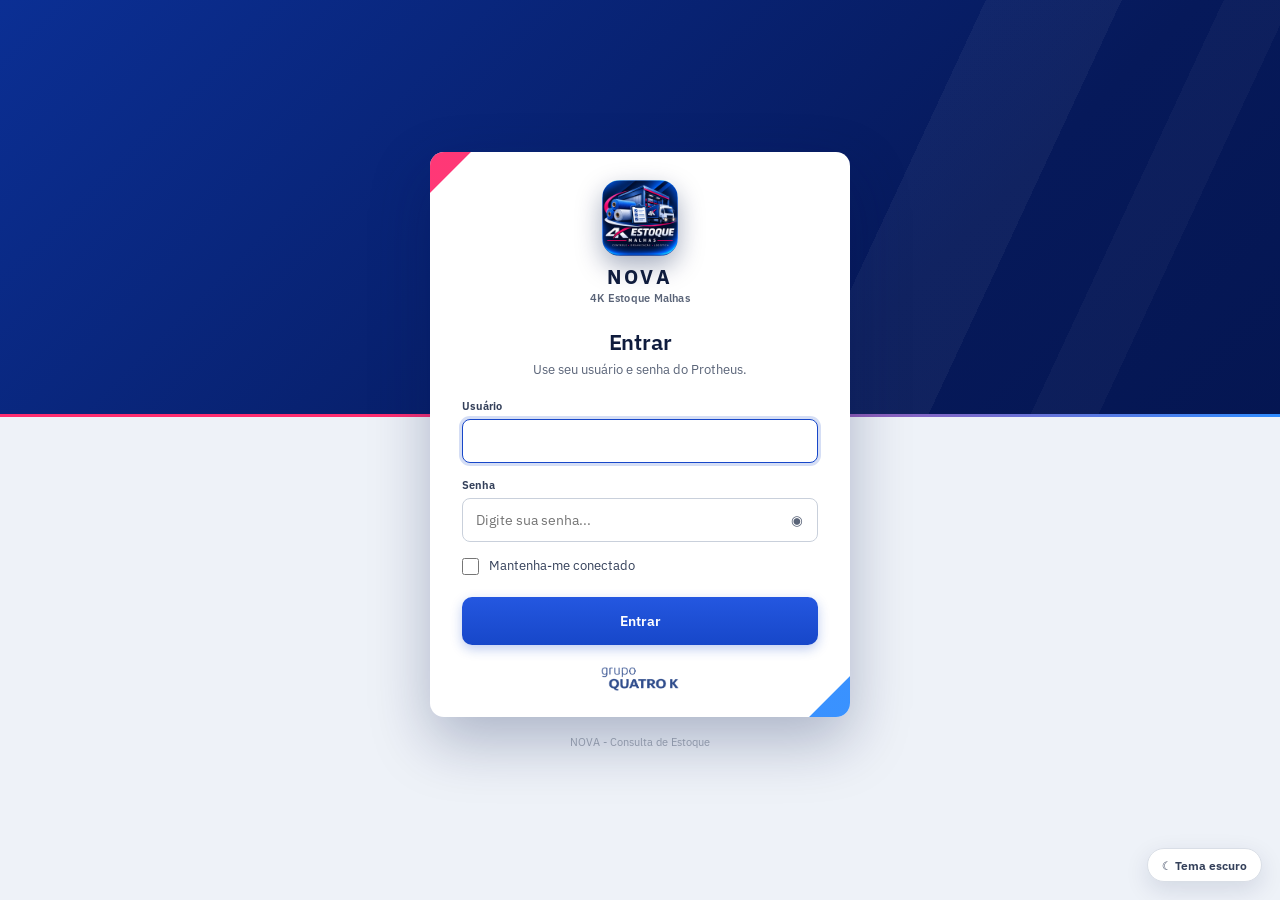
<file: index.html>
<!doctype html>
<html lang="pt-BR">
<head>
<meta charset="UTF-8"><meta name="viewport" content="width=device-width, initial-scale=1, viewport-fit=cover">
<link rel="manifest" href="manifest.webmanifest?v=4k2">
<link rel="icon" type="image/png" sizes="512x512" href="icon-4k-512.png">
<link rel="icon" type="image/png" sizes="192x192" href="icon-4k-192.png">
<link rel="apple-touch-icon" href="icon-4k-apple-180.png">
<meta name="apple-mobile-web-app-capable" content="yes"><meta name="mobile-web-app-capable" content="yes">
<meta name="apple-mobile-web-app-title" content="NOVA"><meta name="apple-mobile-web-app-status-bar-style" content="black-translucent">
<meta name="theme-color" content="#06195a"><title>NOVA | Consulta de Estoque</title>
<script>try{if(localStorage.getItem('nova_theme')==='dark')document.documentElement.dataset.theme='dark'}catch(e){}</script>
<!-- ?v=: mude o número junto com o CACHE do sw.js a cada atualização, para o celular nunca misturar arquivo novo com antigo -->
<link rel="preconnect" href="https://fonts.googleapis.com"><link rel="preconnect" href="https://fonts.gstatic.com" crossorigin>
<link rel="stylesheet" href="https://fonts.googleapis.com/css2?family=IBM+Plex+Mono:wght@500;600&family=IBM+Plex+Sans:wght@400;500;600;700&display=swap">
<link rel="stylesheet" href="styles.css?v=202611271900">
</head>
<body>
<button id="themeToggle" class="theme-toggle" type="button">☾ Tema escuro</button>
<section id="message" class="message hidden" role="status" aria-live="polite"><span class="message-icon">i</span><span id="messageText"></span><button id="dismissMessage" type="button" aria-label="Fechar mensagem">×</button></section>

<!-- barra de navegação do celular (só aparece em telas pequenas, depois do login) -->
<nav id="mobileNav" class="mobile-nav" aria-label="Navegação">
  <div class="nav-brand"><img class="nav-mark" src="icon-4k-192.png" alt="" aria-hidden="true"><span><strong>NOVA</strong><small>4K Estoque Malhas</small></span></div>
  <button type="button" id="navSearch" title="Pesquisar" class="on"><span class="ni"><svg viewBox="0 0 24 24" aria-hidden="true"><circle cx="11" cy="11" r="6.5"/><path d="m20 20-4.2-4.2"/></svg></span><span>Pesquisar</span></button>
  <button type="button" id="navOp" title="Buscar por OP / partida" class="nav-desk"><span class="ni"><svg viewBox="0 0 24 24" aria-hidden="true"><path d="M4 6h16M4 12h10M4 18h6"/><circle cx="17.5" cy="16.5" r="3"/><path d="m21.5 20.5-1.8-1.8"/></svg></span><span>OP / partida</span></button>
  <button type="button" id="navScan" title="Ler QR da etiqueta"><span class="ni"><svg viewBox="0 0 24 24" aria-hidden="true"><path d="M4 9V5a1 1 0 0 1 1-1h4M15 4h4a1 1 0 0 1 1 1v4M20 15v4a1 1 0 0 1-1 1h-4M9 20H5a1 1 0 0 1-1-1v-4M7 12h10"/></svg></span><span>Ler QR</span></button>
  <button type="button" id="navFolders" title="Pastas"><span class="ni"><svg viewBox="0 0 24 24" aria-hidden="true"><path d="M3.5 7.5a2 2 0 0 1 2-2h4l2 2.2h7a2 2 0 0 1 2 2v7.8a2 2 0 0 1-2 2h-13a2 2 0 0 1-2-2z"/></svg><i id="navFolderDot" class="hidden"></i></span><span id="navFoldersLabel">Pastas</span></button>
  <button type="button" id="navHistory" title="Histórico"><span class="ni"><svg viewBox="0 0 24 24" aria-hidden="true"><path d="M4 12a8 8 0 1 0 2.4-5.7L4 8.6"/><path d="M4 4v4.6h4.6M12 8v4.5l3 1.8"/></svg></span><span>Histórico</span></button>
  <span class="nav-spacer" aria-hidden="true"></span>
  <button type="button" id="navTheme" title="Alternar tema"><span class="ni" id="navThemeIcon"><svg viewBox="0 0 24 24" aria-hidden="true"><path d="M20 14.5A8 8 0 0 1 9.5 4a8 8 0 1 0 10.5 10.5z"/></svg></span><span id="navThemeLabel">Tema escuro</span></button>
  <div class="nav-user"><span class="user-dot" data-avatar>?</span><span class="nav-user-name" data-user></span><button type="button" class="text-button logout-btn">Sair</button></div>
</nav>

<!-- 1) LOGIN -->
<div id="loginView" class="screen center-screen hidden">
  <form id="loginForm" class="center-card login-card" autocomplete="on" novalidate>
    <span class="nova-fx nova-corner tl" aria-hidden="true"></span><span class="nova-fx nova-corner br" aria-hidden="true"></span><span class="nova-fx nova-ring" aria-hidden="true"></span><span class="nova-fx nova-core" aria-hidden="true"><svg viewBox="0 0 24 24"><path d="M12 1.5l2.2 7.2 7.3 2.3-7.3 2.3L12 22.5l-2.2-9.2L2.5 11l7.3-2.3z"/></svg></span>
    <div class="card-brand"><img class="brand-mark" src="icon-4k-192.png" alt="" aria-hidden="true"><div><strong>NOVA</strong><small>4K Estoque Malhas</small></div></div>
    <h1>Entrar</h1>
    <p class="card-sub">Use seu usuário e senha do Protheus.</p>
    <div id="faceLogin" class="face-login hidden">
      <button id="faceBtn" class="primary big-btn face-btn" type="button"><svg viewBox="0 0 24 24" aria-hidden="true"><path d="M4 8V6a2 2 0 0 1 2-2h2M16 4h2a2 2 0 0 1 2 2v2M20 16v2a2 2 0 0 1-2 2h-2M8 20H6a2 2 0 0 1-2-2v-2M9 9.5v1M15 9.5v1M12 9.5v3.5h-1M9.5 16c1.5 1 3.5 1 5 0"/></svg><span id="faceBtnLabel">Entrar com Face ID</span></button>
      <div class="face-or"><span>ou entre com usuário e senha</span></div>
    </div>
    <div id="apiUrlWrap" class="field hidden"><label for="apiUrl">Endereço da API do Protheus</label><input id="apiUrl" type="url" inputmode="url" autocapitalize="off" spellcheck="false" placeholder="https://servidor:porta/rest"></div>
    <div class="field"><label for="username">Usuário</label><input id="username" name="username" autocomplete="username" spellcheck="false" autocapitalize="off" required></div>
    <div class="field"><label for="password">Senha</label><div class="password-wrap"><input id="password" name="password" type="password" autocomplete="current-password" placeholder="Digite sua senha..." required><button type="button" id="togglePassword" class="eye-btn" aria-label="Mostrar senha" title="Mostrar senha">◉</button></div></div>
    <label class="remember"><input type="checkbox" id="remember"> <span>Mantenha-me conectado</span></label>
    <button id="connectBtn" class="primary big-btn" type="submit">Entrar</button>
    <img class="login-logo" src="logo-grupo4k.png" alt="Grupo Quatro K">
    <div id="loginError" class="form-error hidden" role="alert"></div>
    <button id="faceRemove" class="link-btn face-remove hidden" type="button">Remover Face ID deste aparelho</button>
  </form>
  <p class="screen-foot" id="apiHost">NOVA - Consulta de Estoque</p>
</div>

<!-- 2) PESQUISA -->
<div id="searchView" class="screen center-screen hidden">
  <div class="screen-top">
    <div class="card-brand light"><img class="brand-mark" src="icon-4k-192.png" alt="" aria-hidden="true"><div><strong>NOVA</strong><small>4K Estoque Malhas</small></div></div>
    <div class="top-actions"><button type="button" id="phoneBtn" class="secondary phone-btn hidden">📱 Usar no celular</button><div class="user-chip"><span class="user-dot" data-avatar>?</span><span data-user></span><button type="button" class="text-button logout-btn">Sair</button></div></div>
  </div>
  <form id="codeForm" class="center-card search-card" novalidate>
    <span class="nova-fx nova-corner tl" aria-hidden="true"></span><span class="nova-fx nova-corner br" aria-hidden="true"></span><span class="nova-fx nova-ring" aria-hidden="true"></span><span class="nova-fx nova-core" aria-hidden="true"><svg viewBox="0 0 24 24"><path d="M12 1.5l2.2 7.2 7.3 2.3-7.3 2.3L12 22.5l-2.2-9.2L2.5 11l7.3-2.3z"/></svg></span>
    <div id="activeFolderBar" class="active-folder hidden"><span><svg class="ic" viewBox="0 0 24 24" aria-hidden="true"><path d="M3.5 7.5a2 2 0 0 1 2-2h4l2 2.2h7a2 2 0 0 1 2 2v7.8a2 2 0 0 1-2 2h-13a2 2 0 0 1-2-2z"/></svg>Pasta <b id="activeFolderName"></b></span><button type="button" id="activeFolderOpen" class="btn-soft tone-ok">Ver pasta</button><button type="button" id="activeFolderEnd" class="btn-soft">Encerrar</button></div>
    <div id="faceOffer" class="face-offer hidden"><svg viewBox="0 0 24 24" aria-hidden="true"><path d="M4 8V6a2 2 0 0 1 2-2h2M16 4h2a2 2 0 0 1 2 2v2M20 16v2a2 2 0 0 1-2 2h-2M8 20H6a2 2 0 0 1-2-2v-2M9 9.5v1M15 9.5v1M12 9.5v3.5h-1M9.5 16c1.5 1 3.5 1 5 0"/></svg><span id="faceOfferText">Entrar com Face ID nas próximas vezes?</span><button id="faceEnable" class="primary" type="button">Ativar</button><button id="faceLater" class="link-btn" type="button">Agora não</button></div>
    <h1>Consultar Material</h1>
    <p class="card-sub">Digite o código do produto (12 caracteres) ou o nome do artigo e escolha na lista.</p>
    <div class="code-wrap">
      <input id="codeInput" class="code-input" maxlength="60" autocomplete="off" autocorrect="off" spellcheck="false" autocapitalize="characters" enterkeyhint="search" placeholder="Código ou nome..." aria-label="Código do produto (12 caracteres) ou nome do artigo" role="combobox" aria-autocomplete="list" aria-expanded="false" aria-controls="codeSuggest">
      <span id="codeCount" class="code-count">0/12</span>
    </div>
    <div id="codeSuggest" class="suggest hidden" role="listbox" aria-label="Sugestões de produto"></div>
    <div class="wh-row"><span class="wh-label">Armazéns</span><div id="whBox" class="wh-chips" role="group" aria-label="Armazéns da consulta"></div></div>
    <button id="codeBtn" class="primary big-btn" type="submit" disabled>Pesquisar</button>
    <div class="search-shortcuts">
    <button type="button" id="opBtn" class="secondary big-btn folders-btn"><svg class="ic" viewBox="0 0 24 24" aria-hidden="true"><path d="M4 6h16M4 12h10M4 18h6"/><circle cx="17.5" cy="16.5" r="3"/><path d="m21.5 20.5-1.8-1.8"/></svg>Buscar por OP / partida</button>
    <button type="button" id="scanBtn" class="secondary big-btn folders-btn scan-btn"><svg class="ic" viewBox="0 0 24 24" aria-hidden="true"><path d="M4 9V5a1 1 0 0 1 1-1h4M15 4h4a1 1 0 0 1 1 1v4M20 15v4a1 1 0 0 1-1 1h-4M9 20H5a1 1 0 0 1-1-1v-4M7 12h10"/></svg>Ler etiqueta (QR code)</button>
    <button type="button" id="foldersBtn" class="secondary big-btn folders-btn"><svg class="ic" viewBox="0 0 24 24" aria-hidden="true"><path d="M3.5 7.5a2 2 0 0 1 2-2h4l2 2.2h7a2 2 0 0 1 2 2v7.8a2 2 0 0 1-2 2h-13a2 2 0 0 1-2-2z"/></svg>Pastas</button>
    </div>
    <div class="history-link-wrap"><button type="button" id="openHistory" class="link-btn hidden">Ver histórico de pesquisas</button></div>
  </form>
</div>

<!-- 3) RESULTADO (endereços) -->
<div id="resultsView" class="app-shell hidden">
  <header class="topbar">
    <div class="brand"><img class="brand-mark" src="icon-4k-192.png" alt="" aria-hidden="true"><div><strong>NOVA</strong><small>4K Estoque Malhas</small></div></div>
    <form class="header-search" id="headerSearch" aria-label="Nova consulta" novalidate>
      <div class="search-input-wrap"><span>⌕</span><input id="term" maxlength="60" autocomplete="off" autocorrect="off" enterkeyhint="search" placeholder="Código (12 caracteres) ou nome do artigo" spellcheck="false" aria-label="Código do produto ou nome do artigo" role="combobox" aria-autocomplete="list" aria-expanded="false" aria-controls="termSuggest"><div id="termSuggest" class="suggest suggest-pop hidden" role="listbox" aria-label="Sugestões de produto"></div></div>
      <button id="searchBtn" class="primary search-btn" type="submit">Pesquisar</button>
    </form>
    <div class="topbar-right">
      <button id="newSearchBtn" class="header-login" type="button" aria-label="Nova pesquisa">← <span class="lbl">Nova pesquisa</span></button>
      <button id="themeToggle2" class="header-login header-theme" type="button" title="Alternar tema claro/escuro" aria-label="Alternar tema claro/escuro">☾</button>
      <span class="user-chip dark"><span class="user-dot" data-avatar>?</span><span data-user class="lbl"></span><button type="button" class="text-button logout-btn">Sair</button></span>
    </div>
  </header>
  <main>
    <section id="stockSection" class="stock-section hidden">
      <div class="stock-title"><div><span class="section-kicker">RESULTADO DO ESTOQUE</span><h2 id="selectedProduct"></h2></div><div class="stock-title-actions"><button id="foldersBtn2" class="secondary folders-btn2" type="button"><svg class="ic" viewBox="0 0 24 24" aria-hidden="true"><path d="M3.5 7.5a2 2 0 0 1 2-2h4l2 2.2h7a2 2 0 0 1 2 2v7.8a2 2 0 0 1-2 2h-13a2 2 0 0 1-2-2z"/></svg><span id="foldersBtn2Label">Pastas</span></button><button id="punhoBtn" class="secondary punho-btn" type="button"><svg class="ic" viewBox="0 0 24 24" aria-hidden="true"><ellipse cx="7" cy="12" rx="3" ry="7"/><path d="M7 5h10c1.7 0 3 3.1 3 7s-1.3 7-3 7H7"/></svg>Punhos</button><button id="prioritySettingsBtn" class="secondary" type="button"><svg class="ic" viewBox="0 0 24 24" aria-hidden="true"><path d="M4 7h9M17 7h3M4 17h3M11 17h9"/><circle cx="15" cy="7" r="2"/><circle cx="9" cy="17" r="2"/></svg>Prioridades</button><button id="closeResults" class="close-results" type="button" aria-label="Voltar para a pesquisa" title="Voltar para a pesquisa">×</button></div></div>
      <div id="punhoBanner" class="punho-banner hidden"><span class="punho-ico">★</span><span id="punhoBannerText"></span><button id="punhoBack" class="secondary" type="button">← Voltar para a malha</button></div>
      <div id="punhoBar" class="punho-bar hidden"><span class="punho-ico">🧵</span><span id="punhoBarText"></span><span class="spacer"></span><button id="punhoCancel" class="text-button" type="button">Cancelar</button><button id="punhoGo" class="primary" type="button" disabled>Buscar punho →</button></div>
      <div class="filter-strip">
        <button id="filterToggle" class="secondary filter-toggle" type="button" aria-expanded="false">⚲ Mais filtros</button>
        <label class="filter-field filter-address"><span>Endereço</span><select id="addressFilter"><option value="">Todos os endereços</option></select></label>
        <div class="filter-field filter-wh"><span>Armazéns</span><div id="whBox2" class="wh-chips" role="group" aria-label="Armazéns da consulta"></div></div>
        <label class="filter-field filter-op"><span>OP</span><input id="opFilter" placeholder="Nº da OP…" autocomplete="off" inputmode="text"></label>
        <label class="filter-field filter-op"><span>Partida</span><input id="partidaFilter" placeholder="Nº da partida…" autocomplete="off" inputmode="text"></label>
        <label class="filter-field filter-selector"><span>Filtrar por</span>
          <select id="filterType">
            <option value="RG">RG</option>
            <option value="Z5_ENDEREC">Endereço</option>
            <option value="Z5_OP">OP</option>
            <option value="Z5_PARTIDA">Partida</option>
            <option value="Z5_ALMOXA">Armazém</option>
            <option value="Z6_GRUPO">Grupo de produto</option>
            <option value="Z5_PROD">Produto (código)</option>
          </select>
        </label>
        <label class="filter-field filter-entry"><span id="filterValueLabel">RG</span>
          <input id="filterValue" placeholder="Digite para filtrar…" autocomplete="off">
        </label>
        <span id="filterCount" class="filter-count">0 rolos</span>
        <button id="clearFilters" class="clear-filter" type="button">Limpar</button>
        <button id="printBtn" class="secondary export-btn" type="button" disabled><svg class="ic" viewBox="0 0 24 24" aria-hidden="true"><path d="M7 9V4h10v5M7 17H5a1 1 0 0 1-1-1v-6a1 1 0 0 1 1-1h14a1 1 0 0 1 1 1v6a1 1 0 0 1-1 1h-2"/><path d="M7 14h10v6H7z"/></svg>Imprimir relatório</button>
      </div>
      <div class="table-panel"><div class="table-wrap"><table><thead><tr><th id="selCol" class="sel-col hidden"><input type="checkbox" id="selAll" aria-label="Selecionar todos os grupos"></th><th class="prio-th">Prioridade</th><th>OP</th><th>Partida</th><th>Descrição</th><th class="num-cell">Rolos</th><th>Data de Entrada</th><th class="num-cell">Peso total</th><th class="num-cell">Gramatura</th><th class="num-cell">CMC</th><th>Endereços</th><th></th></tr></thead><tbody id="stockBody"></tbody></table></div><div id="emptyStock" class="empty hidden">Nenhum rolo encontrado com esses filtros.</div></div>
      <div id="stats" class="hidden"></div>
    </section>
  </main>
</div>

    <section id="priorityModal" class="modal-backdrop hidden" role="dialog" aria-modal="true" aria-labelledby="priorityTitle">
      <div class="priority-modal">
        <div class="modal-heading"><div><span class="section-kicker">CONFIGURAÇÃO LOCAL</span><h2 id="priorityTitle">Regras de gramatura</h2><p>A gramatura ideal vem automaticamente do cadastro de grupos do Protheus (SBM · BM_GRAMTIN), com tolerância de ±7%. Use esta planilha só para ajustar: uma regra aqui (por grupo ou código do produto) substitui a do Protheus, e uma regra desativada desliga a do Protheus para aquele grupo.</p></div><button id="closePriorityModal" class="close-results" type="button" aria-label="Fechar">×</button></div>
        <div class="priority-toolbar"><span>Planilha por grupo: <b id="priorityFilePath">dados/CONFIG_PRIORIDADE.csv</b></span><span class="toolbar-buttons"><button id="importSbm" class="secondary" type="button">⇣ Importar do Protheus (SBM)</button><button id="reloadPriority" class="secondary" type="button">↻ Recarregar planilha</button><button id="openPriorityFile" class="secondary" type="button">↗ Abrir no Excel</button></span></div>
        <div id="priorityWarnings" class="priority-warnings hidden" role="alert"></div>
        <div class="priority-table-wrap"><table class="priority-table"><thead><tr><th>Grupo</th><th>Descrição</th><th>Gramatura ideal (g/m²)</th><th>Tolerância (%)</th><th>Ativa</th><th></th></tr></thead><tbody id="priorityRows"></tbody></table></div>
        <div class="priority-actions"><button id="addPriorityRow" class="secondary" type="button">＋ Adicionar grupo</button><span class="spacer"></span><button id="cancelPriority" class="text-button" type="button">Cancelar</button><button id="savePriority" class="primary" type="button">Salvar regras</button></div>
        <p class="priority-help">As regras são gravadas na planilha local indicada acima (CSV com separador “;”). Você pode editar aqui ou no Excel, mas feche o arquivo no Excel antes de salvar pelo NOVA. Depois de editar no Excel, salve, feche e use “Recarregar planilha”.</p>
      </div>
    </section>
    <section id="reportModal" class="modal-backdrop hidden" role="dialog" aria-modal="true" aria-labelledby="reportHeading">
      <div class="report-modal">
        <div class="modal-heading"><div><span class="section-kicker">IMPRESSÃO</span><h2 id="reportHeading">Imprimir relatório</h2><p id="reportInfo"></p></div><button id="closeReport" class="close-results" type="button" aria-label="Fechar">×</button></div>
        <div class="report-body">
          <aside class="report-options">
            <div class="rgroup"><h3>Conteúdo</h3>
              <label class="rf"><span>Título do relatório</span><input id="rTitle" maxlength="80"></label>
              <label class="rf"><span>Quais posições</span><select id="rScope"><option value="all">Todas as posições exibidas (respeita o filtro)</option><option value="ideal">Somente aprovados para amostra</option><option value="other">Somente não indicados para amostra</option></select></label>
              <label class="rf"><span>Ordenar por</span><select id="rSort"><option value="atual">Ordem da tela (prioridade)</option><option value="op">OP / Partida (agrupado)</option><option value="endereco">Endereço</option><option value="entrada">Data de entrada (mais recente)</option><option value="peso">Peso (maior primeiro)</option><option value="rg">RG</option></select></label>
            </div>
            <div class="rgroup"><h3>Páginas</h3>
              <label class="rf"><span>Páginas a imprimir</span><input id="rPages" placeholder="Todas — ou ex.: 1-3, 5"></label>
              <small id="rPagesMsg" class="rhint"></small>
              <label class="rf"><span>Linhas por página</span><input id="rRows" type="number" min="5" step="1" placeholder="Automático"></label>
            </div>
            <div class="rgroup"><h3>Papel</h3>
              <div class="rrow">
                <label class="rf"><span>Orientação</span><select id="rOrient"><option value="landscape">Paisagem</option><option value="portrait">Retrato</option></select></label>
                <label class="rf"><span>Papel</span><select id="rPaper"><option value="A4">A4</option><option value="Carta">Carta</option><option value="A3">A3</option></select></label>
              </div>
              <div class="rrow">
                <label class="rf"><span>Letra</span><select id="rFont"><option value="small">Pequena</option><option value="normal">Normal</option><option value="large">Grande</option></select></label>
                <label class="rf"><span>Margens</span><select id="rMargin"><option value="6">Estreitas</option><option value="10">Normais</option><option value="15">Largas</option></select></label>
              </div>
            </div>
            <div class="rgroup"><h3>Aparência</h3>
              <label class="rc"><input type="checkbox" id="oSummary"> Resumo no início (posições, peso, endereços)</label>
              <label class="rc"><input type="checkbox" id="oFilters"> Mostrar filtro aplicado</label>
              <label class="rc"><input type="checkbox" id="oPageNo"> Numeração “Página X de Y”</label>
              <label class="rc"><input type="checkbox" id="oTotal"> Linha de total (peso)</label>
              <label class="rc"><input type="checkbox" id="oZebra"> Linhas alternadas</label>
              <label class="rc"><input type="checkbox" id="oGrid"> Grade completa</label>
              <label class="rc"><input type="checkbox" id="oEco"> Modo econômico (preto e branco)</label>
            </div>
            <div class="rgroup"><h3>Colunas</h3><div id="rCols" class="rcols"></div></div>
            <button id="rReset" class="text-button" type="button">Restaurar padrão</button>
          </aside>
          <div class="report-preview"><iframe id="reportFrame" title="Pré-visualização do relatório"></iframe></div>
        </div>
        <div class="priority-actions"><button id="reportCsv" class="secondary" type="button">↓ Exportar CSV</button><span class="spacer"></span><small class="rhint">Na janela de impressão, desmarque “Cabeçalhos e rodapés” para remover data/endereço do navegador.</small><button id="reportCancel" class="text-button" type="button">Fechar</button><button id="reportPrint" class="primary" type="button">🖨 Imprimir</button></div>
      </div>
    </section>
<section id="opModal" class="modal-backdrop hidden" role="dialog" aria-modal="true" aria-labelledby="opTitle">
  <div class="op-modal">
    <div class="modal-heading"><div><span class="section-kicker">PESQUISA</span><h2 id="opTitle">Buscar por OP / partida</h2><p id="opSub">Sem precisar do código do produto. Procura rolos com peso nos armazéns marcados.</p></div><button id="closeOp" class="close-results" type="button" aria-label="Fechar">×</button></div>
    <form id="opForm" class="op-form" novalidate>
      <label class="filter-field"><span>OP</span><input id="opInput" maxlength="20" autocomplete="off" autocapitalize="characters" placeholder="Número da OP"></label>
      <label class="filter-field"><span>Partida</span><input id="partidaInput" maxlength="20" autocomplete="off" autocapitalize="characters" placeholder="Número da partida (opcional)"></label>
      <div class="wh-row"><span class="wh-label">Armazéns</span><div id="whBox3" class="wh-chips" role="group" aria-label="Armazéns da consulta"></div></div>
      <button id="opGo" class="primary" type="submit">Buscar →</button>
    </form>
    <div id="opResults" class="op-results"></div>
  </div>
</section>
<section id="groupModal" class="modal-backdrop hidden" role="dialog" aria-modal="true" aria-labelledby="groupTitle">
  <div class="group-modal">
    <div class="modal-heading"><div><span class="section-kicker">ROLOS DO GRUPO</span><h2 id="groupTitle"></h2><p id="groupSub"></p></div><button id="closeGroup" class="close-results" type="button" aria-label="Fechar">×</button></div>
    <div id="groupStats" class="group-stats"></div>
    <div id="groupDefect" class="group-defect hidden" role="alert"></div>
    <div id="groupTable" class="group-table"></div>
    <div class="priority-actions"><button id="saveGroupBtn" class="secondary save-btn" type="button">💾 Salvar</button><button id="defectBtn" class="secondary defect-btn" type="button">⚠ Indicar defeito</button><button id="groupPrev" class="secondary" type="button">‹ Grupo anterior</button><button id="groupNext" class="secondary" type="button">Próximo grupo ›</button><span class="spacer"></span><button id="groupClose2" class="primary" type="button">Fechar</button></div>
  </div>
</section>
<section id="defectModal" class="modal-backdrop hidden" role="dialog" aria-modal="true" aria-labelledby="defectTitle">
  <div class="defect-modal">
    <div class="modal-heading"><div><span class="section-kicker defect-kicker">MALHA COM DEFEITO</span><h2 id="defectTitle">Indicar defeito</h2><p id="defectSub"></p></div><button id="closeDefect" class="close-results" type="button" aria-label="Fechar">×</button></div>
    <p class="defect-label">Qual é o problema? (pode marcar mais de um)</p>
    <div id="defectOptions" class="defect-options"></div>
    <div id="defectOtherWrap" class="field hidden"><label for="defectOther">Descreva o defeito (Outros)</label><input id="defectOther" maxlength="80" autocomplete="off"></div>
    <div class="field"><label for="defectObs">Observação (opcional)</label><textarea id="defectObs" maxlength="300" rows="3"></textarea></div>
    <p class="defect-note">A marcação vale para todos os rolos desta OP deste produto. <span id="defectWhere"></span> <span id="defectInfo"></span> <button id="defectOpenFile" class="link-btn" type="button">Abrir planilha</button> <button id="defectImport" class="link-btn hidden" type="button">Importar planilha</button><input id="defectFile" type="file" accept=".csv,text/csv" class="hidden"></p>
    <button id="defectMigrate" class="secondary migrate-btn hidden" type="button"></button>
    <div id="defectError" class="form-error hidden" role="alert"></div>
    <div class="priority-actions"><button id="defectRemove" class="text-button danger hidden" type="button">Remover marcação</button><span class="spacer"></span><button id="defectCancel" class="text-button" type="button">Cancelar</button><button id="defectSave" class="primary danger-btn" type="button">Salvar na planilha</button></div>
  </div>
</section>
<section id="baixaModal" class="modal-backdrop hidden" role="dialog" aria-modal="true" aria-labelledby="baixaTitle">
  <form id="baixaForm" class="defect-modal baixa-modal" novalidate>
    <!-- cabeçalho enxuto: RG em destaque, produto embaixo (sem OP/partida) -->
    <div class="bxm-head">
      <div class="bxm-id">
        <span id="baixaKicker" class="section-kicker baixa-kicker">BAIXA</span>
        <h2 id="baixaTitle">RG</h2>
        <p id="baixaProdDesc" class="bxm-desc"></p>
        <p id="baixaProdInfo" class="bxm-info"></p>
      </div>
      <button id="closeBaixa" class="close-results" type="button" aria-label="Fechar">×</button>
    </div>
    <p id="baixaSub" class="hidden"></p>
    <!-- etapa 1: confirmar o RG coletado (os outros RGs da OP saem da pasta) -->
    <div id="baixaStep1" class="hidden">
      <p id="baixaConfirmText" class="baixa-confirm"></p>
      <div class="priority-actions bxm-actions"><button id="baixaNotFound" class="btn-soft tone-warn hidden" type="button" title="O rolo não está no endereço: tira da sugestão e avisa a equipe"><span class="ico" aria-hidden="true">✕</span> Não encontrei</button><span class="spacer"></span><button id="baixaCancel1" class="text-button" type="button">Cancelar</button><button id="baixaConfirm" class="primary" type="button">✓ Confirmar RG</button></div>
    </div>
    <!-- etapa 2: peso, MC, tipo e observação -->
    <div id="baixaStep2">
      <div class="baixa-fields">
        <div class="field"><label for="baixaPeso">Peso (kg)</label><input id="baixaPeso" inputmode="numeric" pattern="[0-9]*" autocomplete="off" placeholder="0,00" maxlength="9"></div>
        <div class="field"><label for="baixaMc">MC</label><input id="baixaMc" inputmode="numeric" pattern="[0-9]*" autocomplete="off" placeholder="0,00" maxlength="9"></div>
      </div>
      <div id="baixaSplitInfo" class="split-info hidden"></div>
      <p id="baixaHint" class="baixa-hint"></p>
      <button id="baixaUseLabel" class="btn-soft tone-accent baixa-use-label hidden" type="button"></button>
      <div class="baixa-tipo" role="group" aria-label="Tipo da baixa (pode marcar os dois)">
        <span class="baixa-tipo-label">Tipo</span>
        <label class="tipo-opt"><input id="baixaPilot" type="checkbox"> Pilotagem</label>
        <label class="tipo-opt"><input id="baixaBand" type="checkbox"> Bandeira</label>
      </div>
      <div class="baixa-obs"><input id="baixaObs" type="text" maxlength="120" autocomplete="off" enterkeyhint="done" placeholder="Observação (opcional)" aria-label="Observação"><div id="baixaObsRecent" class="obs-recent" aria-label="Observações recentes"></div></div>
      <p id="baixaOldScript" class="bx-oldscript hidden" role="alert"></p>
      <div id="baixaError" class="form-error hidden" role="alert"></div>
      <div class="priority-actions bxm-actions"><button id="baixaUnpick" class="btn-soft tone-warn hidden" type="button"><span class="ico" aria-hidden="true">↩</span> Não peguei</button><span class="spacer"></span><button id="baixaCancel" class="text-button" type="button">Cancelar</button><button id="baixaSave" class="primary" type="submit">✓ Salvar baixa</button></div>
    </div>
  </form>
</section>
<!-- leitura da etiqueta do rolo (QR code) -->
<!-- Pilotagem + Bandeira marcadas juntas: separa o MC de cada corte e mostra a soma (vai para o MC) -->
<section id="splitModal" class="modal-backdrop hidden" role="dialog" aria-modal="true" aria-labelledby="splitTitle">
  <form id="splitForm" class="defect-modal split-modal" novalidate>
    <div class="bxm-head"><div class="bxm-id"><span class="section-kicker baixa-kicker">PILOTAGEM + BANDEIRA</span><h2 id="splitTitle">MC de cada corte</h2><p id="splitSub" class="bxm-info"></p></div><button id="splitClose" class="close-results" type="button" aria-label="Fechar">×</button></div>
    <div class="baixa-fields split-fields">
      <div class="field"><label for="splitPil"><span class="bx-tag pilot">PILOT.</span> MC pilotagem</label><input id="splitPil" inputmode="numeric" pattern="[0-9]*" autocomplete="off" placeholder="0,00" maxlength="9"></div>
      <div class="field"><label for="splitBand"><span class="bx-tag band">BAND.</span> MC bandeira</label><input id="splitBand" inputmode="numeric" pattern="[0-9]*" autocomplete="off" placeholder="0,00" maxlength="9"></div>
    </div>
    <div id="splitRecent" class="obs-recent split-recent" aria-label="MC de pilotagem usados por último"></div>
    <div class="split-sum" aria-live="polite"><span>Total do MC</span><b id="splitCalc">0,00 + 0,00 = 0,00</b></div>
    <div id="splitError" class="form-error hidden" role="alert"></div>
    <div class="priority-actions bxm-actions"><button id="splitCancel" class="text-button" type="button">Cancelar</button><span class="spacer"></span><button id="splitOk" class="primary" type="submit">✓ Usar o total</button></div>
  </form>
</section>
<section id="scanModal" class="modal-backdrop hidden" role="dialog" aria-modal="true" aria-labelledby="scanTitle">
  <div class="defect-modal scan-modal">
    <div class="modal-heading"><div><span class="section-kicker">ETIQUETA DO ROLO</span><h2 id="scanTitle">Ler QR code</h2><p>Aponte a câmera para o QR code da etiqueta.</p></div><button id="closeScan" class="close-results" type="button" aria-label="Fechar">×</button></div>
    <div id="scanBox" class="scan-box"><video id="scanVideo" playsinline muted autoplay></video><span class="scan-frame" aria-hidden="true"></span></div>
    <p id="scanStatus" class="scan-status" role="status" aria-live="polite"></p>
    <form id="scanForm" class="scan-manual" novalidate>
      <label for="scanRg">Ou digite o RG da etiqueta</label>
      <div class="scan-manual-row"><input id="scanRg" autocomplete="off" autocapitalize="characters" spellcheck="false" maxlength="60" placeholder="Ex.: FPF9164"><button class="primary" type="submit">Buscar</button></div>
    </form>
    <div class="priority-actions"><button id="scanPhotoBtn" class="secondary" type="button">🖼 Tirar foto da etiqueta</button><input id="scanFile" type="file" accept="image/*" capture="environment" class="hidden"><span class="spacer"></span><button id="scanCancel" class="text-button" type="button">Fechar</button></div>
  </div>
</section>
<section id="etqModal" class="modal-backdrop hidden" role="dialog" aria-modal="true" aria-labelledby="etqTitle">
  <div class="defect-modal etq-modal">
    <div class="modal-heading"><div><span class="section-kicker">ETIQUETA LIDA</span><h2 id="etqTitle">RG</h2><p id="etqSub"></p></div><button id="closeEtq" class="close-results" type="button" aria-label="Fechar">×</button></div>
    <div class="baixa-product"><span>PRODUTO</span><b id="etqDesc"></b><small id="etqCode"></small></div>
    <div class="etq-cols">
      <div class="etq-block"><h3>Na etiqueta (QR code)</h3><div id="etqLabel" class="ask-lines etq-lines"></div></div>
      <div class="etq-block"><h3>No Protheus (estoque)</h3><div id="etqStock" class="ask-lines etq-lines"></div></div>
    </div>
    <div id="etqWarn" class="etq-warn hidden" role="alert"></div>
    <!-- RG lido é de uma pilotagem/bandeira da pasta: confirma a coleta sem procurar na lista -->
    <div id="etqPil" class="etq-pil hidden"></div>
    <!-- baixa do peso direto nesta janela -->
    <form id="etqForm" class="etq-baixa" novalidate>
      <h3>Baixa do peso</h3>
      <div class="baixa-fields">
        <div class="field"><label for="etqPeso">Peso para baixa (kg)</label><input id="etqPeso" inputmode="numeric" pattern="[0-9]*" autocomplete="off" placeholder="0,00" maxlength="9"></div>
        <div class="field"><label for="etqMc">MC</label><input id="etqMc" inputmode="numeric" pattern="[0-9]*" autocomplete="off" placeholder="0,00" maxlength="9"></div>
      </div>
      <div class="baixa-tipo" role="group" aria-label="Tipo da baixa (pode marcar os dois)">
        <span class="baixa-tipo-label">Tipo</span>
        <label class="tipo-opt"><input id="etqPilot" type="checkbox"> Pilotagem</label>
        <label class="tipo-opt"><input id="etqBand" type="checkbox"> Bandeira</label>
      </div>
      <div class="baixa-obs"><input id="etqObs" type="text" maxlength="120" autocomplete="off" enterkeyhint="done" placeholder="Observação (opcional)" aria-label="Observação"><div id="etqObsRecent" class="obs-recent" aria-label="Observações recentes"></div></div>
      <div id="etqSplitInfo" class="split-info hidden"></div>
      <button id="etqUseLabel" class="btn-soft tone-accent baixa-use-label hidden" type="button"></button>
      <p class="baixa-hint">Digite só números: 8 = 0,08 · 80 = 0,80 · 148 = 1,48 · 1875 = 18,75. O MC é opcional.</p>
      <div id="etqError" class="form-error hidden" role="alert"></div>
      <div class="priority-actions etq-actions"><button id="etqAgain" class="secondary" type="button">📷 Ler outra</button><button id="etqStockBtn" class="secondary" type="button">🔍 Ver estoque do produto</button><span class="spacer"></span><button id="etqClose2" class="text-button" type="button">Fechar</button><button id="etqBaixa" class="primary" type="submit">✓ Salvar baixa</button></div>
    </form>
  </div>
</section>
<section id="phoneModal" class="modal-backdrop hidden" role="dialog" aria-modal="true" aria-labelledby="phoneTitle">
  <div class="phone-modal">
    <div class="modal-heading"><div><span class="section-kicker">CELULAR</span><h2 id="phoneTitle">Usar o NOVA no celular</h2></div><button id="closePhone" class="close-results" type="button" aria-label="Fechar">×</button></div>
    <div id="phoneOn" class="hidden">
      <p class="phone-text">Com o celular no <b>mesmo Wi-Fi da empresa</b>, aponte a câmera para o código ou digite o endereço no navegador:</p>
      <div id="phoneQr" class="phone-qr"></div>
      <div id="phoneUrls" class="phone-urls"></div>
      <ol class="phone-steps"><li>Entre com seu usuário do Protheus e marque <b>Mantenha-me conectado</b>.</li><li>Para virar um ícone: <b>Android/Chrome</b> ⋮ → <i>Adicionar à tela inicial</i>; <b>iPhone/Safari</b> ⎋ → <i>Adicionar à Tela de Início</i>.</li><li>Este computador precisa ficar ligado com a janela do NOVA aberta (NOVA.exe).</li></ol>
    </div>
    <div id="phoneOff" class="hidden">
      <p class="phone-text">O NOVA está aberto só para este computador. Para abrir no celular pelo Wi-Fi, abra o NOVA pelo <b>NOVA.exe</b> (atalho <b>NOVA Local</b>). Se o Windows perguntar, clique em <b>Permitir</b> para <i>Redes privadas</i>.</p>
      <p class="phone-text">Também dá para publicar no GitHub Pages e abrir pelo endereço do site (veja o README).</p>
    </div>
    <div class="phone-preview"><p class="phone-text"><b>Só quer ver como fica?</b> Abra uma janela do tamanho de um celular aqui no computador:</p><button id="phonePreview" class="secondary" type="button">📱 Ver como celular neste computador</button></div>
  </div>
</section>
<section id="foldersModal" class="modal-backdrop hidden" role="dialog" aria-modal="true" aria-labelledby="foldersTitle">
  <div class="folders-modal">
    <div id="foldersList">
      <div class="modal-heading"><div><span class="section-kicker">SEPARAÇÃO</span><div class="fl-title"><h2 id="foldersTitle">Pastas</h2><span id="foldersTeam" class="fl-team"></span></div><p id="foldersHint">Crie uma pasta, pesquise o código e salve.</p></div><button id="closeFolders" class="close-results" type="button" aria-label="Fechar">×</button></div>
      <div id="sharedBox" class="shared-box"></div>
      <form id="newFolderForm" class="new-folder" novalidate><input id="newFolderName" maxlength="40" placeholder="Nome da nova pasta…" autocomplete="off" aria-label="Nome da nova pasta"><button class="primary" type="submit">＋ Criar</button></form>
      <div id="folderPickMsg" class="folder-pick hidden"></div>
      <div id="foldersItems" class="folders-items"></div>
      <div class="priority-actions"><button id="foldersImport" class="text-button" type="button">↑ Importar planilha</button><input id="foldersFile" type="file" accept=".csv,text/csv" class="hidden"><span class="spacer"></span><button id="foldersClose2" class="secondary" type="button">Fechar</button></div>
    </div>
    <div id="folderView" class="hidden">
      <div class="fv-head">
        <button id="folderBack" class="fv-back" type="button" aria-label="Voltar para as pastas">‹ Pastas</button>
        <div class="fv-title"><h2 id="folderName"></h2><span id="folderActiveBadge" class="fv-badge hidden">ATIVA</span></div>
        <button id="folderMenuBtn" class="fv-dots" type="button" aria-label="Opções da pasta" aria-haspopup="true" title="Opções da pasta">⋯</button>
        <button id="closeFolders2" class="close-results" type="button" aria-label="Fechar">×</button>
      </div>
      <p id="folderSub" class="fv-sub"></p>
      <div class="fv-steps" role="tablist" aria-label="Etapas">
        <button type="button" role="tab" data-show="todo" class="fv-step on"><small>1 · SEPARAR</small><b><span>A pegar</span><i>0</i></b></button>
        <button type="button" role="tab" data-show="done" class="fv-step"><small>2 · PESAR</small><b><span>Pegas</span><i>0</i></b></button>
        <button type="button" role="tab" data-show="baixas" class="fv-step"><small>3 · BAIXA</small><b><span>Protheus</span><i>0</i></b></button>
      </div>
      <div class="fv-prog" aria-hidden="true"><span id="folderBar3" class="p3"></span><span id="folderBar2" class="p2"></span><span id="folderBar1" class="p1"></span></div>
      <div class="fv-tools">
        <label class="fv-find"><span aria-hidden="true">⌕</span><input id="folderFilter" type="search" placeholder="Filtrar RG, OP, código…" autocomplete="off" aria-label="Filtrar a pasta por RG, OP, código ou descrição"><button id="folderFilterClear" type="button" class="fv-find-x hidden" aria-label="Limpar filtro">×</button></label>
        <div id="folderSort" class="seg fv-sort" role="group" aria-label="Ordenar"><button type="button" data-sort="prod" class="on">Produto</button><button type="button" data-sort="end">Endereço</button></div>
      </div>
      <div id="folderClearBox" class="clear-box hidden" role="group" aria-labelledby="folderClearTitle">
        <b id="folderClearTitle">Limpar a pasta</b>
        <p id="folderClearInfo"></p>
        <div class="clear-actions">
          <button id="folderClearDone" class="secondary" type="button">✓ Tirar só as OPs já pegas</button>
          <button id="folderClearAll" class="danger-soft" type="button">🧹 Esvaziar a pasta inteira</button>
          <button id="folderClearCancel" class="link-btn" type="button">Cancelar</button>
        </div>
      </div>
      <div id="folderBody" class="folder-body"></div>
      <div class="fv-dock"><button id="folderScan" class="primary" type="button" title="Ler o QR code da etiqueta do rolo"><svg class="ic" viewBox="0 0 24 24" aria-hidden="true"><path d="M4 9V5a1 1 0 0 1 1-1h4M15 4h4a1 1 0 0 1 1 1v4M20 15v4a1 1 0 0 1-1 1h-4M9 20H5a1 1 0 0 1-1-1v-4M7 12h10"/></svg>Ler QR do rolo</button><button id="folderSearch" class="fv-dock-sec" type="button" title="Pesquisar um código e salvar nesta pasta">＋ Código</button></div>
      <div id="folderMenu" class="fv-menu hidden" role="dialog" aria-modal="true" aria-labelledby="folderMenuTitle">
        <div class="fv-sheet">
          <div class="fv-grab" aria-hidden="true"></div>
          <h3 id="folderMenuTitle"></h3><p id="folderMenuMeta" class="fv-meta"></p>
          <button id="folderUse" class="fv-mi" type="button"><span aria-hidden="true">📌</span><div><b>Usar para salvar</b><small>OPs salvas na pesquisa vão para esta pasta</small></div></button>
          <button id="folderAllToggle" class="fv-mi" type="button" role="switch" aria-checked="false"><span aria-hidden="true">☰</span><div><b>Mostrar OPs já pegas em Separar</b><small>como a antiga aba “Todas”</small></div><i class="fv-tg"></i></button>
          <button id="folderClear" class="fv-mi" type="button"><span aria-hidden="true">🧹</span><div><b>Limpar…</b><small>tirar as OPs pegas ou esvaziar a pasta</small></div></button>
          <button id="folderExport" class="fv-mi" type="button"><span aria-hidden="true">↓</span><div><b>Exportar planilha (CSV)</b></div></button>
          <button id="folderRename" class="fv-mi" type="button"><span aria-hidden="true">✎</span><div><b>Renomear pasta</b></div></button>
          <button id="folderDelete" class="fv-mi bad" type="button"><span aria-hidden="true">🗑</span><div><b>Excluir pasta</b></div></button>
          <button id="folderMenuClose" class="btn-soft fv-menu-close" type="button">Fechar</button>
        </div>
      </div>
    </div>
  </div>
</section>
<section id="historyModal" class="modal-backdrop hidden" role="dialog" aria-modal="true" aria-labelledby="historyTitle">
  <div class="history-modal">
    <div class="modal-heading"><div><span class="section-kicker">SUAS CONSULTAS</span><h2 id="historyTitle">Histórico de pesquisas</h2><p id="historyCount"></p></div><button id="closeHistory" class="close-results" type="button" aria-label="Fechar">×</button></div>
    <input id="historyFilter" class="history-filter" placeholder="Filtrar por código ou descrição" autocomplete="off" aria-label="Filtrar histórico">
    <div id="historyList" class="history-list"></div>
    <div class="priority-actions"><button id="clearHistory" class="text-button danger" type="button">Limpar histórico</button><span class="spacer"></span><button id="historyClose2" class="secondary" type="button">Fechar</button></div>
  </div>
</section>
<script src="config.js?v=202611271900"></script>
<script src="protheus.js?v=202611271900"></script>
<script src="renderer.js?v=202611271900"></script>
<script src="relatorio.js?v=202611271900"></script>
<script src="etiqueta.js?v=202611271900"></script>
<script>if ('serviceWorker' in navigator && location.protocol === 'https:') navigator.serviceWorker.register('sw.js').catch(() => {});</script>
</body></html>
</file>
<file: styles.css>
/* =====================================================================
   NOVA — Consulta de Estoque
   Tema claro (padrão) e tema escuro. Identidade: ícone 4K Estoque Malhas — azul royal + magenta (layout 27/11).
   Todas as cores vêm das variáveis abaixo.
   ===================================================================== */
:root{
  color-scheme:light;
  /* marca Grupo Quatro K: marinho + âmbar da estrela NOVA */
  --brand-night:#03164a; --brand-indigo:#06246e; --brand-violet:#1747c9;
  --nova:#ff2d6f; --nova-2:#e5195e;
  /* ações */
  --btn-a:#1747c9; --btn-b:#1747c9; --btn-shadow:rgba(23,71,201,.28);
  --accent:#1747c9; --accent-soft:#e7eefd; --accent-line:#b9cbf3; --focus:rgba(23,71,201,.18);
  /* superfícies */
  --canvas:#eef2f8; --surface:#ffffff; --surface-2:#f6f8fa; --surface-3:#eef1f5;
  --field:#ffffff; --field-line:#c9d0db; --line:#d9dee6; --line-2:#e7eaef;
  /* texto */
  --ink:#0f1c3d; --ink-2:#34405a; --muted:#5a6478; --faint:#8b94a6;
  /* status */
  --ok:#17784d; --ok-bg:#e4f4ec; --ok-line:#b9e0cb; --ok-row:#f3faf6;
  --bad:#b2372e; --bad-bg:#fcebe9; --bad-line:#f1c8c3;
  --warn:#8a5a00; --warn-bg:#fff6e3; --warn-line:#efd9a3;
  --gold-bg:#fdf4e2; --gold-line:#efd7a6; --gold-ink:#7a4d05; --pink-soft:#ffe8ef;
  --screen-bg:var(--canvas);
  --card-shadow:0 1px 2px rgba(16,30,64,.06),0 6px 20px rgba(16,30,64,.06);
  --shadow-lg:0 20px 60px rgba(11,28,74,.22);
  --shadow-md:0 8px 24px rgba(11,28,74,.12);
  --backdrop:rgba(11,28,74,.45);
  --side:#06195a; --side-ink:#dfe7fb; --side-muted:#9fb2e3; --side-hover:rgba(255,255,255,.08); --side-on:rgba(255,255,255,.14);
  --hero:linear-gradient(115deg,transparent 0 58%,rgba(255,255,255,.045) 58% 66%,transparent 66% 72%,rgba(255,255,255,.03) 72% 76%,transparent 76%),linear-gradient(135deg,#0b2f94 0%,#06195a 55%,#03134a 100%);
  --swoosh:linear-gradient(90deg,#ff2d6f 0%,#ff2d6f 30%,#2f8cff 100%);
  --knit:url("data:image/svg+xml,%3Csvg xmlns='http://www.w3.org/2000/svg' width='18' height='22' viewBox='0 0 18 22'%3E%3Cpath d='M1 1c3 3 5 6 8 10M17 1c-3 3-5 6-8 10M1 12c3 3 5 6 8 10M17 12c-3 3-5 6-8 10' fill='none' stroke='%23ffffff' stroke-opacity='.055' stroke-width='1.6' stroke-linecap='round'/%3E%3C/svg%3E");
  --mono:"IBM Plex Mono",Consolas,"Cascadia Mono",monospace;
  font-family:"IBM Plex Sans","Segoe UI",system-ui,-apple-system,Arial,sans-serif;
  font-synthesis:none;text-rendering:optimizeLegibility
}
:root[data-theme="dark"]{
  color-scheme:dark;
  --btn-a:#2f63e6; --btn-b:#2f63e6; --btn-shadow:rgba(0,0,0,.3);
  --accent:#8fb2ff; --accent-soft:rgba(142,176,244,.12); --accent-line:rgba(142,176,244,.35); --focus:rgba(142,176,244,.25);
  --canvas:#0c131f; --surface:#131c2b; --surface-2:#172131; --surface-3:#1c2738;
  --field:#0f1724; --field-line:#2f3d55; --line:#263247; --line-2:#1f2a3c;
  --ink:#e6ebf4; --ink-2:#c3cbdb; --muted:#8e99ae; --faint:#66728a;
  --ok:#5fcf98; --ok-bg:rgba(95,207,152,.12); --ok-line:rgba(95,207,152,.35); --ok-row:rgba(95,207,152,.05);
  --bad:#f0968c; --bad-bg:rgba(240,150,140,.12); --bad-line:rgba(240,150,140,.35);
  --warn:#efc36a; --warn-bg:rgba(239,195,106,.10); --warn-line:rgba(239,195,106,.3);
  --gold-bg:rgba(217,149,42,.12); --gold-line:rgba(217,149,42,.35); --gold-ink:#f0c57a;
  --screen-bg:var(--canvas);
  --card-shadow:0 1px 0 rgba(255,255,255,.03) inset,0 10px 30px rgba(0,0,0,.35);
  --shadow-lg:0 24px 70px rgba(0,0,0,.55);
  --shadow-md:0 10px 30px rgba(0,0,0,.45);
  --backdrop:rgba(3,6,14,.65);
  --hero:linear-gradient(115deg,transparent 0 58%,rgba(255,255,255,.035) 58% 66%,transparent 66%),linear-gradient(135deg,#0a2370 0%,#061545 60%,#040e30 100%);
  --side:#061545; --side-ink:#dbe3f2; --side-muted:#7f8ca6; --side-hover:rgba(255,255,255,.05); --side-on:rgba(142,176,244,.14);
}
*{box-sizing:border-box;-webkit-tap-highlight-color:transparent}
html,body{margin:0;min-height:100%;background:var(--canvas);color:var(--ink);font-size:13px}
button,input,select{font:inherit;color:inherit}
button{cursor:pointer}
button:disabled{opacity:.5;cursor:not-allowed}
.hidden{display:none!important}
:focus-visible{outline:2px solid var(--nova);outline-offset:2px}
input,select{color-scheme:inherit}

/* ---------- botões ---------- */
.primary{border:0;background:linear-gradient(135deg,var(--btn-a) 0%,var(--btn-b) 100%);color:#fff;border-radius:8px;height:38px;padding:0 18px;font-weight:650;font-size:12px;box-shadow:0 6px 16px var(--btn-shadow);transition:filter .15s,box-shadow .15s,transform .05s}
.primary:hover:not(:disabled){filter:brightness(1.08)}
.primary:active:not(:disabled){transform:translateY(1px)}
.secondary,.expand-btn{height:32px;border:1px solid var(--line);border-radius:7px;background:var(--surface);color:var(--ink-2);padding:0 12px;font-size:11px;font-weight:650;white-space:nowrap}
.secondary:hover,.expand-btn:hover{background:var(--accent-soft);border-color:var(--accent-line);color:var(--accent)}
.text-button,.clear-filter,.link-btn{border:0;background:transparent;color:var(--accent);font-size:11px;font-weight:650;padding:4px 6px}
.text-button:hover,.clear-filter:hover,.link-btn:hover{text-decoration:underline}
.text-button.danger{color:var(--bad)}
.close-results{width:32px;height:32px;flex:0 0 32px;border:1px solid var(--line);border-radius:8px;background:var(--surface);color:var(--muted);font-size:20px;line-height:1}
.close-results:hover{background:var(--accent-soft);color:var(--accent);border-color:var(--accent-line)}
.spinner{display:inline-block;width:13px;height:13px;border:2px solid currentColor;border-right-color:transparent;border-radius:50%;vertical-align:-2px;animation:nova-spin .7s linear infinite}
@keyframes nova-spin{to{transform:rotate(360deg)}}
.theme-toggle{position:fixed;right:18px;bottom:18px;z-index:28;height:34px;padding:0 14px;border:1px solid var(--line);border-radius:999px;background:var(--surface);color:var(--ink-2);font-size:11.5px;font-weight:650;box-shadow:var(--shadow-md)}
.theme-toggle:hover{color:var(--accent);border-color:var(--accent-line)}
body:has(#stockSection:not(.hidden)) .theme-toggle,body:has(.modal-backdrop:not(.hidden)) .theme-toggle{display:none}

/* ---------- marca ---------- */
.brand,.card-brand{display:flex;align-items:center;gap:11px}
.brand-mark{width:36px;height:36px;border-radius:10px;flex:none;display:grid;place-items:center;background:linear-gradient(145deg,var(--brand-indigo) 0%,var(--brand-night) 100%);box-shadow:inset 0 0 0 1px rgba(242,181,68,.35)}
.brand-mark svg{width:21px;height:21px;fill:var(--nova)}
.brand-mark svg.joia{width:24px;height:24px;filter:drop-shadow(0 1px 1.5px rgba(0,0,0,.35))}
.brand strong,.card-brand strong{display:block;font-size:16px;font-weight:750;letter-spacing:.32em;line-height:1.1}
.brand small,.card-brand small{display:block;margin-top:3px;font-size:8px;letter-spacing:.18em;font-weight:600}
.brand strong{color:#fff}.brand small{color:#aab0d6}
.card-brand{margin-bottom:24px}
.card-brand strong{color:var(--ink)}.card-brand small{color:var(--muted)}
.card-brand.light{margin:0}

/* ---------- mensagem flutuante ---------- */
.message{position:fixed;top:14px;left:50%;transform:translateX(-50%);z-index:70;width:min(760px,calc(100% - 32px));display:flex;align-items:center;gap:10px;padding:11px 14px;border:1px solid var(--line);border-radius:10px;background:var(--surface);color:var(--ink-2);font-size:12px;line-height:1.45;box-shadow:var(--shadow-md);word-break:break-word}
.message.error{background:var(--bad-bg);border-color:var(--bad-line);color:var(--bad)}
.message.success{background:var(--ok-bg);border-color:var(--ok-line);color:var(--ok)}
:root[data-theme="dark"] .message.error,:root[data-theme="dark"] .message.success{background-color:var(--surface);background-image:linear-gradient(var(--bad-bg),var(--bad-bg))}
:root[data-theme="dark"] .message.success{background-image:linear-gradient(var(--ok-bg),var(--ok-bg))}
.message-icon{width:20px;height:20px;flex:none;display:grid;place-items:center;border-radius:50%;font-weight:800;font-size:11px;box-shadow:0 0 0 1px currentColor inset}
.message button{margin-left:auto;border:0;background:transparent;color:inherit;font-size:18px;line-height:1}

/* =====================================================================
   Telas centralizadas (login e pesquisa)
   ===================================================================== */
.screen{min-height:100vh;min-height:100dvh}
.center-screen{position:relative;display:flex;flex-direction:column;align-items:center;justify-content:center;gap:18px;padding:36px 16px;background:var(--screen-bg)}
.center-card{width:min(410px,100%);background:var(--surface);border:1px solid var(--line);border-radius:16px;box-shadow:var(--card-shadow);padding:32px 32px 28px;color:var(--ink);position:relative;overflow:hidden}
.center-card::before{content:"";position:absolute;left:0;right:0;top:0;height:3px;background:linear-gradient(90deg,var(--btn-a),var(--btn-b) 60%,var(--nova))}
.search-card{width:min(520px,100%);padding:36px 36px 30px}
.center-card h1{font-size:23px;margin:0 0 5px;color:var(--ink);letter-spacing:-.01em}
.card-sub{margin:0 0 22px;font-size:12.5px;color:var(--muted)}
.field{margin-bottom:15px;min-width:0}
.field label{display:block;margin-bottom:6px;font-size:11px;font-weight:650;color:var(--ink-2)}
.field input{width:100%;height:44px;border:1px solid var(--field-line);border-radius:9px;padding:0 13px;font-size:14px;background:var(--field);outline:none;transition:border-color .15s,box-shadow .15s}
.field input:focus{border-color:var(--accent);box-shadow:0 0 0 3px var(--focus)}
.password-wrap{position:relative}
.password-wrap input{padding-right:44px}
.eye-btn{position:absolute;right:6px;top:7px;width:30px;height:30px;border:0;border-radius:6px;background:transparent;color:var(--muted)}
.eye-btn:hover{background:var(--accent-soft);color:var(--accent)}
.remember{display:flex;align-items:flex-start;gap:10px;margin:4px 0 22px;cursor:pointer;font-size:12.5px;color:var(--ink-2);user-select:none}
.remember input{width:17px;height:17px;margin:1px 0 0;accent-color:var(--btn-a);flex:none}
.remember small{display:block;font-size:10.5px;color:var(--faint);margin-top:2px}
.big-btn{width:100%;height:46px;border-radius:10px;font-size:13.5px;display:flex;align-items:center;justify-content:center;gap:8px}
.big-btn b{font-size:16px}
.form-error{margin-top:14px;padding:10px 12px;border-radius:9px;background:var(--bad-bg);border:1px solid var(--bad-line);color:var(--bad);font-size:12px;line-height:1.45}
.screen-foot{margin:0;color:var(--faint);font-size:11px}
.screen-top{position:absolute;top:0;left:0;right:0;display:flex;align-items:center;justify-content:space-between;padding:18px clamp(16px,4vw,48px)}
.user-chip{display:inline-flex;align-items:center;gap:8px;color:var(--ink-2);font-size:12px}
.user-chip .text-button{font-size:11px}
.user-chip.dark{color:#e4e7ff}
.user-chip.dark .text-button{color:var(--nova)}
.user-dot{width:24px;height:24px;border-radius:50%;display:grid;place-items:center;background:linear-gradient(135deg,var(--nova),var(--nova-2));color:var(--brand-night);font-size:11px;font-weight:800}

/* efeito "nova" (abrir/fechar o cartão) */
.center-card{transition:width .45s cubic-bezier(.65,0,.35,1)}
.nova-fx{position:absolute;pointer-events:none;z-index:3}
.nova-corner{width:46px;height:46px;opacity:.95;transition:transform .5s cubic-bezier(.7,0,.25,1),opacity .3s,border-radius .5s,box-shadow .5s}
.nova-corner.tl{top:0;left:0;background:linear-gradient(135deg,var(--nova) 0 44%,transparent 45%)}
.nova-corner.br{right:0;bottom:0;background:linear-gradient(315deg,var(--btn-b) 0 44%,transparent 45%)}
.nova-core{left:50%;top:50%;width:64px;height:64px;margin:-32px 0 0 -32px;display:grid;place-items:center;opacity:0;transform:scale(.3) rotate(-45deg);transition:transform .38s cubic-bezier(.2,1.4,.4,1),opacity .25s}
.nova-core svg{width:56px;height:56px;fill:var(--nova);filter:drop-shadow(0 0 10px rgba(242,181,68,.85)) drop-shadow(0 0 22px rgba(242,181,68,.45))}
.nova-ring{left:50%;top:50%;width:70px;height:70px;margin:-35px 0 0 -35px;border-radius:50%;border:2px solid rgba(242,181,68,.6);box-shadow:0 0 24px rgba(242,181,68,.35),inset 0 0 18px rgba(75,63,176,.35);opacity:0;transform:scale(.4)}
/* conteúdo do cartão some/volta (tudo que não é efeito) */
.center-card>:not(.nova-fx){transition:opacity .28s,filter .28s,transform .28s}
.center-card.fx-close>:not(.nova-fx){opacity:0;filter:blur(8px);transform:scale(.985)}
.center-card.fx-open>:not(.nova-fx){transition-delay:.18s;transition-duration:.38s}
.center-card.fx-close .nova-corner.tl{transform:translate(var(--fx-x),var(--fx-y)) rotate(45deg) scale(.9);border-radius:10px;box-shadow:0 0 22px rgba(242,181,68,.55)}
.center-card.fx-close .nova-corner.br{transform:translate(calc(-1 * var(--fx-x)),calc(-1 * var(--fx-y))) rotate(45deg) scale(.9);border-radius:10px;box-shadow:0 0 22px rgba(75,63,176,.55)}
.center-card.fx-core .nova-corner{opacity:0;transition:opacity .2s}
.center-card.fx-core .nova-core{opacity:1;transform:scale(1) rotate(0)}
.center-card.fx-core .nova-ring{animation:nova-pulse .7s ease-out forwards}
.center-card.fx-instant,.center-card.fx-instant *{transition:none!important;animation:none!important}
.center-card.fx-close,.center-card.fx-open{background:linear-gradient(160deg,var(--surface) 0%,var(--surface-2) 100%)}
@keyframes nova-pulse{0%{opacity:.9;transform:scale(.4)}70%{opacity:.35}100%{opacity:0;transform:scale(3.2)}}

/* campo do código (12 caracteres) */
.code-wrap{position:relative;margin-bottom:22px}
.code-input{width:100%;height:64px;border:1.5px solid var(--field-line);border-radius:12px;padding:0 74px 0 20px;font-family:var(--mono);font-size:26px;letter-spacing:.2em;color:var(--ink);text-transform:uppercase;outline:none;background:var(--field);transition:border-color .15s,box-shadow .15s}
.code-input::placeholder{color:var(--faint);opacity:.75;font-size:19px;letter-spacing:.06em;text-transform:none}
.code-input:focus{border-color:var(--accent);box-shadow:0 0 0 4px var(--focus)}
.code-count{position:absolute;right:16px;top:50%;transform:translateY(-50%);font-size:11px;font-weight:750;color:var(--faint);font-variant-numeric:tabular-nums}
.code-count.done{color:var(--ok)}
.recent{margin-top:24px;padding-top:16px;border-top:1px solid var(--line-2)}
.recent-head{display:flex;align-items:center;justify-content:space-between;margin-bottom:10px}
.recent-head span{font-size:9.5px;letter-spacing:.14em;font-weight:750;color:var(--muted);text-transform:uppercase}
#recentList{display:flex;flex-wrap:wrap;gap:7px}
.recent-code{border:1px solid var(--line);background:var(--surface-2);color:var(--accent);border-radius:7px;padding:6px 10px;font-family:var(--mono);font-size:12px}
.recent-code:hover{background:var(--accent-soft);border-color:var(--accent-line)}

/* =====================================================================
   Tela de resultados
   ===================================================================== */
.app-shell{min-height:100vh;background:var(--canvas)}
.topbar{position:relative;z-index:25;min-height:62px;display:grid;grid-template-columns:minmax(170px,1fr) minmax(300px,600px) minmax(190px,1fr);align-items:center;gap:24px;padding:0 clamp(18px,4vw,48px);color:#fff;
  background:linear-gradient(100deg,var(--brand-night) 0%,var(--brand-indigo) 65%,#2d2a7c 100%);box-shadow:0 2px 14px rgba(15,21,51,.25)}
.header-search{display:flex;align-items:center;gap:8px;min-width:0}
.search-input-wrap{position:relative;flex:1;min-width:0}
.search-input-wrap>span{position:absolute;left:12px;top:50%;transform:translateY(-52%);font-size:18px;color:#aab0d6}
.search-input-wrap input{width:100%;height:38px;padding:0 12px 0 36px;border:1px solid rgba(255,255,255,.18);border-radius:8px;background:rgba(255,255,255,.08);color:#fff;font-family:var(--mono);font-size:13px;letter-spacing:.08em;text-transform:uppercase;outline:none}
.search-input-wrap input::placeholder{color:#aab0d6;font-family:"Segoe UI",Arial,sans-serif;letter-spacing:0;text-transform:none;font-size:12px}
.search-input-wrap input:focus{border-color:var(--nova);background:rgba(255,255,255,.12);box-shadow:0 0 0 3px rgba(242,181,68,.2)}
.search-btn{height:38px;white-space:nowrap;display:flex;align-items:center;gap:8px}
.topbar .primary{background:linear-gradient(135deg,var(--nova) 0%,var(--nova-2) 100%);color:var(--brand-night);box-shadow:none}
.topbar-right{justify-self:end;display:flex;align-items:center;gap:14px}
.header-login{height:34px;padding:0 12px;border:1px solid rgba(255,255,255,.22);border-radius:8px;background:rgba(255,255,255,.06);color:#fff;font-size:11.5px;font-weight:600;white-space:nowrap}
.header-login:hover{background:rgba(255,255,255,.14)}
.header-theme{width:34px;padding:0}
main{width:min(1500px,100%);margin:0 auto;padding:24px clamp(18px,4vw,48px)}

/* painel de resultados (janela central) */
body:has(#stockSection:not(.hidden)){overflow:hidden}
body:has(#stockSection:not(.hidden))::before{content:"";position:fixed;inset:0;background:var(--backdrop);z-index:19}
.stock-section{background:var(--surface);border:1px solid var(--line);border-radius:14px;overflow:hidden}
.stock-section:not(.hidden){position:fixed;z-index:20;left:50%;top:calc(50% + 31px);transform:translate(-50%,-50%);width:min(1480px,calc(100vw - 48px));max-height:calc(100vh - 100px);display:flex;flex-direction:column;box-shadow:var(--shadow-lg)}
.stock-title{flex:none;display:flex;justify-content:space-between;align-items:center;gap:16px;padding:16px 20px;border-bottom:1px solid var(--line-2);background:var(--surface)}
.section-kicker{font-size:9px;letter-spacing:.16em;font-weight:750;color:var(--accent)}
.stock-title h2{font-size:16px;margin:4px 0 0;color:var(--ink);font-weight:700;line-height:1.35}
.stock-title-actions{display:flex;align-items:center;gap:10px}

.filter-strip{flex:none;display:flex;flex-wrap:wrap;align-items:flex-end;gap:10px 12px;padding:12px 20px;background:var(--surface-2);border-bottom:1px solid var(--line-2)}
.filter-field{display:flex;flex-direction:column;gap:5px;min-width:0}
.filter-field>span{font-size:9.5px;font-weight:700;letter-spacing:.06em;color:var(--muted);text-transform:uppercase}
.filter-field select,.filter-field input{width:100%;height:34px;padding:0 10px;border:1px solid var(--field-line);border-radius:8px;background:var(--field);font-size:12px;color:var(--ink);outline:none}
.filter-field select{cursor:pointer}
.filter-field select:disabled{background:var(--surface-3);cursor:default;opacity:1;color:var(--muted)}
.filter-field select:focus,.filter-field input:focus{border-color:var(--accent);box-shadow:0 0 0 3px var(--focus)}
.filter-address{flex:0 1 250px;min-width:190px}
.filter-address select{border-color:var(--accent-line);background:var(--accent-soft);font-weight:600;color:var(--accent)}
.filter-selector{flex:0 1 170px;min-width:140px}
.filter-entry{flex:1 1 220px;min-width:160px;max-width:400px}
.filter-count{margin:0 4px 9px auto;font-size:11px;color:var(--muted);white-space:nowrap}
.clear-filter{margin-bottom:6px}
.filter-strip .secondary{height:34px}

.table-panel{flex:1 1 auto;min-height:0;display:flex;flex-direction:column;overflow:hidden}
.table-wrap{flex:1 1 auto;min-height:120px;overflow:auto;overscroll-behavior:contain;scrollbar-width:thin;scrollbar-color:var(--field-line) transparent}
table{width:100%;border-collapse:collapse;white-space:nowrap;font-size:11.5px}
thead th{position:sticky;top:0;z-index:1;background:var(--surface-3);color:var(--muted);text-align:left;font-size:9.5px;font-weight:750;letter-spacing:.06em;text-transform:uppercase;padding:10px 12px;border-bottom:1px solid var(--line)}
tbody td{padding:10px 12px;border-bottom:1px solid var(--line-2);color:var(--ink-2);font-variant-numeric:tabular-nums;vertical-align:middle}
th.num-cell,td.num-cell{text-align:right}
.desc-cell{white-space:normal;min-width:150px;max-width:300px;color:var(--ink);font-weight:600}
.op-cell{font-weight:750;color:var(--ink);font-variant-numeric:tabular-nums}
.rg-cell{font-weight:700;color:var(--ink)}
.address-cell{font-weight:700;color:var(--accent);max-width:170px;overflow:hidden;text-overflow:ellipsis}
.empty{padding:36px;text-align:center;color:var(--muted);font-size:12px}

/* linhas de grupo OP + Partida */
.group-row{cursor:pointer}
.group-row:hover td{background:var(--surface-2)}
.group-row.priority-match td{background:var(--ok-row)}
.roll-wrap{border:1px solid var(--line);border-radius:10px;overflow:hidden;background:var(--surface)}
.roll-table{font-size:11.5px}
.roll-table thead th{position:static;background:var(--surface-2);font-size:9px;padding:8px 12px}
.roll-table tbody td{padding:8px 12px}
.roll-table tbody tr:last-child td{border-bottom:0}
.roll-row.priority-match td{background:var(--ok-row)}
.roll-row:hover td{background:var(--surface-2)}

/* punhos */
.punho-btn.active{background:var(--gold-bg);border-color:var(--gold-line);color:var(--gold-ink)}
.punho-bar,.punho-banner{flex:none;display:flex;align-items:center;gap:12px;padding:10px 20px;border-bottom:1px solid var(--gold-line);background:var(--gold-bg);color:var(--gold-ink);font-size:12px;font-weight:600}
.punho-bar .spacer{flex:1}
.punho-bar .primary{height:34px}
.punho-banner span:nth-child(2){flex:1}
.punho-ico{font-size:15px}
.sel-col,.sel-cell{width:44px;text-align:center;padding-left:14px!important;padding-right:4px!important}
.sel-col input,.sel-cell input{width:17px;height:17px;accent-color:var(--btn-a);cursor:pointer;vertical-align:middle}
.sel-cell{cursor:pointer}
.group-row.selected td{background:var(--accent-soft)!important}
.priority-pill.op-match{background:linear-gradient(135deg,var(--nova),var(--nova-2));color:var(--brand-night);border-color:transparent}
.op-row td{background:var(--gold-bg)}
.op-row .rank{background:linear-gradient(135deg,var(--nova),var(--nova-2))!important;color:var(--brand-night)!important}

/* malha com defeito */
.priority-pill.defect{background:var(--bad);color:#fff;border-color:transparent;letter-spacing:.02em}
:root[data-theme="dark"] .priority-pill.defect{color:#1a0d0b}
.defect-row td{background:var(--bad-bg)!important}
.defect-row .rank{background:var(--bad)!important;color:#fff!important}
.defect-row .pill-why{color:var(--bad)}
.group-defect{margin:0 0 12px;padding:10px 12px;border-radius:9px;background:var(--bad-bg);border:1px solid var(--bad-line);color:var(--bad);font-size:12px;font-weight:700}
.defect-btn{color:var(--bad)!important;border-color:var(--bad-line)!important}
.defect-btn:hover{background:var(--bad-bg)!important}
#defectModal{z-index:36}
.defect-modal{width:min(520px,100%);background:var(--surface);border:1px solid var(--line);border-top:3px solid var(--bad);border-radius:16px;box-shadow:var(--shadow-lg);padding:24px 26px 20px;color:var(--ink)}
.defect-kicker{color:var(--bad)}
.defect-label{margin:18px 0 10px;font-size:12px;font-weight:650;color:var(--ink-2)}
.defect-options{display:flex;flex-wrap:wrap;gap:8px;margin-bottom:16px}
.defect-opt{display:inline-flex;align-items:center;gap:8px;padding:9px 13px;border:1px solid var(--field-line);border-radius:999px;background:var(--field);cursor:pointer;font-size:12.5px;font-weight:650;color:var(--ink-2);user-select:none}
.defect-opt input{width:15px;height:15px;accent-color:var(--bad);margin:0}
.defect-opt.on{background:var(--bad-bg);border-color:var(--bad-line);color:var(--bad)}
.defect-modal textarea{width:100%;border:1px solid var(--field-line);border-radius:9px;padding:9px 12px;background:var(--field);font:inherit;font-size:13px;resize:vertical;outline:none}
.defect-modal textarea:focus,.defect-modal input:focus{border-color:var(--accent);box-shadow:0 0 0 3px var(--focus)}
.defect-note{font-size:11px;color:var(--muted);line-height:1.5;margin:2px 0 0}
.danger-btn{background:linear-gradient(135deg,#c0392b,#a83a32)!important;box-shadow:0 6px 16px rgba(168,58,50,.25)!important}
/* local prioritário */
.loc-tag{display:inline-flex;align-items:center;margin-left:6px;padding:3px 7px;border-radius:6px;background:var(--accent-soft);border:1px solid var(--accent-line);color:var(--accent);font-size:9.5px;font-weight:750;vertical-align:middle;white-space:nowrap}

/* prioridade / amostra */
.priority-cell{white-space:nowrap}
.priority-cell .rank{display:inline-grid;place-items:center;min-width:22px;height:22px;margin-right:8px;padding:0 5px;border-radius:6px;background:var(--surface-3);color:var(--muted);font-size:10.5px;font-weight:750;vertical-align:middle}
.priority-pill{display:inline-flex;align-items:center;gap:5px;padding:5px 10px;border-radius:999px;font-size:10.5px;font-weight:750;vertical-align:middle;border:1px solid transparent}
.priority-pill.match{background:var(--ok-bg);color:var(--ok);border-color:var(--ok-line)}
.priority-pill.outside,.priority-pill.no-rule{background:var(--bad-bg);color:var(--bad);border-color:var(--bad-line)}
.pill-why{display:block;margin:4px 0 0 30px;font-size:10px;color:var(--faint)}
.priority-match .rank{background:linear-gradient(135deg,var(--nova),var(--nova-2))!important;color:var(--brand-night)!important}

/* detalhes do rolo */
.detail-cell{text-align:right;white-space:nowrap}
.detail-btn{border:1px solid var(--line);background:var(--surface);color:var(--accent);border-radius:7px;padding:5px 10px;font-size:11px;font-weight:650}
.detail-btn:hover{background:var(--accent-soft);border-color:var(--accent-line)}
.roll-row.open td{background:var(--surface-3)}
.detail-row td{background:var(--surface-2);padding:12px 16px;border-bottom:1px solid var(--line)}
.detail-grid{display:grid;grid-template-columns:repeat(auto-fill,minmax(180px,1fr));gap:9px 18px}
.detail-grid div{display:flex;flex-direction:column;min-width:0}
.detail-grid span{font-size:9px;letter-spacing:.06em;color:var(--muted);text-transform:uppercase}
.detail-grid b{font-size:12px;color:var(--ink);font-weight:600;word-break:break-word;white-space:normal}
.detail-grid .wide{grid-column:1/-1;padding:8px 10px;border-radius:8px;background:var(--gold-bg);border:1px solid var(--gold-line)}
.detail-grid .wide b{color:var(--gold-ink)}

/* resumo (rodapé compacto) */
.stock-section:not(.hidden) #stats:not(.hidden){display:flex!important;flex:none;flex-wrap:wrap;gap:6px 18px;padding:7px 20px;border-top:1px solid var(--line-2);background:var(--surface-2)}
#stats{display:none!important}
#stats .stat{display:inline-flex;align-items:baseline;gap:6px;padding:0;border:0;background:transparent}
#stats .stat span{font-size:9px;color:var(--muted);font-weight:700;letter-spacing:.05em}
#stats .stat strong{font-size:12.5px;color:var(--ink);font-variant-numeric:tabular-nums}

/* =====================================================================
   Janelas (regras, histórico, impressão)
   ===================================================================== */
.modal-backdrop{position:fixed;inset:0;z-index:30;background:var(--backdrop);display:flex;align-items:center;justify-content:center;padding:22px}
.priority-modal,.history-modal{width:min(900px,100%);max-height:min(86vh,760px);overflow:auto;background:var(--surface);border:1px solid var(--line);border-radius:16px;box-shadow:var(--shadow-lg);padding:26px;color:var(--ink)}
.history-modal{width:min(640px,100%);display:flex;flex-direction:column}
.modal-heading{display:flex;justify-content:space-between;gap:20px;align-items:flex-start}
.modal-heading h2{font-size:21px;margin:5px 0 6px;color:var(--ink)}
.modal-heading p{font-size:12px;color:var(--muted);margin:0;line-height:1.5}
.priority-toolbar{display:flex;justify-content:space-between;align-items:center;flex-wrap:wrap;gap:10px;padding:13px 0;margin-top:14px;border-top:1px solid var(--line-2);border-bottom:1px solid var(--line-2);font-size:11px;color:var(--muted)}
.priority-toolbar b{color:var(--ink-2);word-break:break-all}
.toolbar-buttons{display:inline-flex;gap:8px;flex-wrap:wrap}
.priority-warnings{margin:8px 0;padding:9px 12px;border:1px solid var(--warn-line);border-radius:8px;background:var(--warn-bg);color:var(--warn);font-size:11px;line-height:1.5}
.priority-table-wrap{overflow:auto;margin-top:12px}
.priority-table{width:100%;border-collapse:collapse;font-size:12px}
.priority-table th{position:static;text-align:left;background:transparent;color:var(--muted);font-size:9.5px;text-transform:uppercase;letter-spacing:.07em;padding:10px 8px;border-bottom:0}
.priority-table td{padding:8px;border-top:1px solid var(--line-2);border-bottom:0}
.priority-table input[type=number],.priority-table input[type=text]{width:100%;min-width:90px;border:1px solid var(--field-line);border-radius:8px;padding:9px;background:var(--field);outline:none}
.priority-table input:focus{border-color:var(--accent);box-shadow:0 0 0 3px var(--focus)}
.priority-table input[type=checkbox]{width:16px;height:16px;accent-color:var(--btn-a)}
.priority-table input.invalid{border-color:var(--bad);background:var(--bad-bg)}
.remove-priority{border:0;background:transparent;color:var(--bad);font-size:19px;padding:4px 9px}
.empty-priority{padding:20px;text-align:center;color:var(--muted);font-size:12px}
.priority-actions{display:flex;align-items:center;gap:10px;margin-top:18px}
.priority-actions .spacer{flex:1}
.priority-help{font-size:11px;color:var(--muted);line-height:1.5;margin:14px 0 0}

/* janela do grupo OP/Partida */
#groupModal{z-index:32}
.group-modal{width:min(1100px,100%);max-height:min(88vh,820px);display:flex;flex-direction:column;background:var(--surface);border:1px solid var(--line);border-radius:16px;box-shadow:var(--shadow-lg);padding:24px 26px 20px;color:var(--ink)}
.group-modal .modal-heading h2{font-variant-numeric:tabular-nums}
.group-stats{display:grid;grid-template-columns:repeat(auto-fit,minmax(130px,1fr));gap:10px;margin:16px 0 14px}
.group-stats div{display:flex;flex-direction:column;gap:3px;padding:9px 12px;border:1px solid var(--line);border-radius:10px;background:var(--surface-2)}
.group-stats span{font-size:9px;font-weight:700;letter-spacing:.06em;text-transform:uppercase;color:var(--muted)}
.group-stats strong{font-size:15px;color:var(--ink);font-variant-numeric:tabular-nums}
.group-table{flex:1 1 auto;min-height:0;overflow:auto;scrollbar-width:thin;scrollbar-color:var(--field-line) transparent}
.group-table .roll-table thead th{position:sticky;top:0;z-index:1}
.group-modal .priority-actions{margin-top:16px}
.history-link-wrap{display:flex;justify-content:center;margin-top:16px}
.history-link-wrap .link-btn{font-size:12px}

/* pastas */
.folders-btn{margin-top:10px;background:var(--surface-2)}
.folders-btn2.active,.save-btn.saved{background:var(--ok-bg)!important;border-color:var(--ok-line)!important;color:var(--ok)!important}
.save-btn{color:var(--accent)}
.active-folder{display:flex;align-items:center;gap:6px;flex-wrap:wrap;margin:-6px 0 14px;padding:9px 12px;border-radius:10px;background:var(--ok-bg);border:1px solid var(--ok-line);color:var(--ok);font-size:12.5px}
.active-folder span{flex:1}
#foldersModal{z-index:34}
.folders-modal{width:min(720px,100%);max-height:min(90vh,860px);overflow:auto;background:var(--surface);border:1px solid var(--line);border-radius:16px;box-shadow:var(--shadow-lg);padding:24px 26px 20px;color:var(--ink)}
.new-folder{display:flex;gap:8px;margin:16px 0 10px}
.new-folder input{flex:1;min-width:0;height:42px;border:1px solid var(--field-line);border-radius:9px;padding:0 12px;background:var(--field);font-size:14px;outline:none}
.new-folder input:focus{border-color:var(--accent);box-shadow:0 0 0 3px var(--focus)}
.new-folder .primary{height:42px;white-space:nowrap}
.folder-pick{margin-bottom:10px;padding:9px 12px;border-radius:9px;background:var(--gold-bg);border:1px solid var(--gold-line);color:var(--gold-ink);font-size:12.5px;font-weight:650}
.folders-items{display:flex;flex-direction:column;gap:8px;max-height:52vh;overflow:auto}
.folder-card{display:flex;align-items:center;gap:10px;padding:4px;border:1px solid var(--line);border-radius:12px;background:var(--surface)}
.folder-card.active{border-color:var(--ok-line);background:var(--ok-row)}
.folder-info{flex:1;display:flex;flex-direction:column;align-items:flex-start;gap:3px;padding:10px 12px;border:0;background:transparent;text-align:left;min-width:0}
.folder-info b{font-size:14px;color:var(--ink)}
.mini-bar{display:block;width:100%;height:5px;margin-top:5px;border-radius:5px;background:var(--surface-3);overflow:hidden;position:relative}
.mini-bar::after{content:"";position:absolute;left:0;top:0;bottom:0;width:var(--p);background:var(--ok);border-radius:5px}
.folder-card .primary{margin-right:8px;height:36px}
.back-link{padding:0;margin-bottom:4px}
.folder-progress{height:8px;margin:12px 0;border-radius:8px;background:var(--surface-3);overflow:hidden}
.folder-progress div{height:100%;width:0;background:linear-gradient(90deg,var(--ok),#2bb673);transition:width .25s}
.folder-tools{display:flex;align-items:center;justify-content:space-between;gap:10px;flex-wrap:wrap;margin-bottom:10px}
.seg{display:inline-flex;border:1px solid var(--line);border-radius:9px;overflow:hidden}
.seg button{border:0;background:var(--surface);padding:8px 14px;font-size:12px;font-weight:650;color:var(--muted)}
.seg button+button{border-left:1px solid var(--line)}
.seg button.on{background:var(--accent-soft);color:var(--accent)}
.folder-body{display:flex;flex-direction:column;gap:14px}
.folder-prod-head{display:flex;align-items:baseline;gap:10px;flex-wrap:wrap;margin-bottom:8px}
.folder-prod-head b{font-family:var(--mono);font-size:14px;color:var(--accent)}
.folder-prod-head span{flex:1;font-size:12px;color:var(--muted)}
.folder-op{border:1px solid var(--line);border-radius:12px;padding:12px;margin-bottom:8px;background:var(--surface)}
.folder-op.all-done{opacity:.7}
.folder-op-top{display:flex;align-items:center;gap:10px}
.folder-op-top b{flex:1;font-size:14px}
.folder-op-count{font-size:12px;font-weight:750;color:var(--ok);background:var(--ok-bg);border-radius:999px;padding:3px 9px}
.folder-op-addr{margin-top:6px;font-size:13px;font-weight:700;color:var(--accent);word-break:break-word}
.folder-op-status{margin-top:3px;font-size:10.5px;font-weight:700;letter-spacing:.04em;color:var(--muted)}
.folder-op-status.bad{color:var(--bad)}
.folder-rolls{display:flex;flex-direction:column;gap:6px;margin-top:10px}
.folder-roll{display:grid;grid-template-columns:auto auto 1fr;grid-template-rows:auto auto;column-gap:10px;align-items:center;padding:9px 11px;border:1px solid var(--line-2);border-radius:10px;background:var(--surface-2);cursor:pointer;user-select:none}
.folder-roll input{grid-row:1/3;width:24px;height:24px;accent-color:var(--ok);margin:0}
.folder-roll b{font-size:14px;color:var(--ink)}
.folder-roll .roll-addr{font-size:13px;font-weight:700;color:var(--accent)}
.folder-roll small{grid-column:2/4;font-size:11px;color:var(--muted)}
.folder-roll.picked{background:var(--ok-bg);border-color:var(--ok-line)}
.folder-roll.picked b,.folder-roll.picked .roll-addr{text-decoration:line-through;color:var(--ok)}

.shared-box{margin:14px 0 4px;padding:10px 12px;border-radius:10px;font-size:12px;line-height:1.45}
.shared-box.on{display:flex;align-items:center;gap:6px 10px;flex-wrap:wrap;background:var(--ok-bg);border:1px solid var(--ok-line);color:var(--ok)}
.shared-box.on span{flex:1;min-width:180px;font-weight:650}
.shared-box.off{background:var(--gold-bg);border:1px solid var(--gold-line);color:var(--gold-ink)}
.shared-box p{margin:0 0 8px}
.shared-form{display:flex;gap:8px;flex-wrap:wrap}
.shared-form input{flex:1 1 200px;min-width:0;height:40px;border:1px solid var(--field-line);border-radius:9px;padding:0 12px;background:var(--field);color:var(--ink);font-size:13px;outline:none}
.shared-form input:focus{border-color:var(--accent);box-shadow:0 0 0 3px var(--focus)}
.shared-form .primary{height:40px}
.migrate-btn{flex-basis:100%;height:38px!important;margin-top:4px}

/* pasta aberta: lista limpa de OPs */
.fp{margin-bottom:6px}
.fp-head{display:flex;align-items:center;gap:8px;padding:2px 2px 6px}
.fp-head>span{flex:1;min-width:0;display:flex;align-items:baseline;gap:8px;flex-wrap:wrap}
.fp-head b{font-family:var(--mono);font-size:13px;color:var(--accent);letter-spacing:.03em}
.fp-head small{font-size:11px;color:var(--faint);white-space:nowrap;overflow:hidden;text-overflow:ellipsis}
.icon-btn{width:32px;height:32px;border:1px solid var(--line);border-radius:8px;background:var(--surface);font-size:14px;line-height:1}
.icon-btn:hover{background:var(--accent-soft)}
.fp-list{border:1px solid var(--line);border-radius:12px;overflow:hidden;background:var(--surface)}
.fo+.fo{border-top:1px solid var(--line-2)}
.fo-row{width:100%;display:flex;align-items:center;gap:12px;padding:12px 14px;border:0;background:transparent;text-align:left;color:var(--ink)}
.fo-row:hover{background:var(--surface-2)}
.fo-box{flex:none;width:24px;height:24px;border:2px solid var(--field-line);border-radius:7px;display:grid;place-items:center;font-size:14px;font-weight:800;color:#fff}
.fo.done .fo-box{background:var(--ok);border-color:var(--ok)}
.fo-main{flex:1;min-width:0;display:flex;flex-direction:column;gap:2px}
.fo-main b{font-size:13.5px;font-weight:700;font-variant-numeric:tabular-nums;white-space:nowrap;overflow:hidden;text-overflow:ellipsis}
.fo-main small{font-size:11.5px;color:var(--muted);white-space:nowrap;overflow:hidden;text-overflow:ellipsis}
.fo.done .fo-main b{color:var(--ok)}
.fo.bad .fo-main small{color:var(--bad);font-weight:650}
.fo-side{flex:none;max-width:38%;font-size:11.5px;color:var(--faint);text-align:right;white-space:nowrap;overflow:hidden;text-overflow:ellipsis}
.fo.done .fo-side{color:var(--ok);font-weight:700}
.fo-chev{flex:none;color:var(--faint);font-size:18px;transition:transform .15s}
.fo.open .fo-chev{transform:rotate(90deg)}
.fo.open{background:var(--surface-2)}
.fo-panel{padding:0 14px 12px 50px}
.fo-hint{margin:0 0 8px;font-size:11px;color:var(--muted)}
.rg-grid{display:grid;grid-template-columns:repeat(auto-fill,minmax(120px,1fr));gap:6px}
.fo-box.part{width:auto;min-width:26px;padding:0 4px;font-size:10px;font-weight:800;color:var(--warn);border-color:var(--warn-line);background:var(--warn-bg)}
.fo-nf{display:block;margin-top:2px;font-size:11px;font-weight:700;color:var(--warn)}
.etq-pil{margin-top:10px;padding:10px 12px;border:1px solid var(--accent-line);border-radius:12px;background:var(--accent-soft)}
.etq-pil p{margin:0 0 8px;font-size:12.5px;line-height:1.4;color:var(--ink)}
.etq-pil b{color:var(--accent)}
.etq-pil .primary{width:100%;height:46px}
/* Pilotagem + Bandeira: janela com o peso de cada corte e a soma */
.split-modal{width:min(420px,100%);border-top-color:var(--ok)}
.split-fields{margin-top:16px}
.split-fields label{display:flex;align-items:center;gap:6px}
.split-recent{margin-top:8px}
.split-sum{display:flex;align-items:center;justify-content:space-between;gap:10px;margin-top:14px;padding:12px 14px;border-radius:12px;background:var(--ok-row);border:1px solid var(--ok-line)}
.split-sum span{font-size:10px;font-weight:800;letter-spacing:.08em;text-transform:uppercase;color:var(--ok)}
.split-sum b{font-size:18px;font-weight:800;color:var(--ink);font-variant-numeric:tabular-nums}
.split-info{display:flex;align-items:center;justify-content:space-between;gap:10px;margin-top:8px;padding:8px 10px;border-radius:10px;background:var(--ok-row);border:1px solid var(--ok-line)}
.split-info.hidden{display:none}
.split-line{display:flex;align-items:center;flex-wrap:wrap;gap:6px;font-size:13px;color:var(--ink-2);font-variant-numeric:tabular-nums}
.split-part{display:inline-flex;align-items:center;gap:4px}
.split-lab{font-size:10px;font-weight:800;letter-spacing:.08em;color:var(--ok);margin-right:2px}
.split-part b{color:var(--ink)}
.split-line strong{color:var(--ok);font-weight:800}
.split-edit.btn-soft{height:30px;padding:0 10px;font-size:11.5px}
.bx-peso-split{display:flex;flex-direction:column;align-items:flex-end;line-height:1.15}
.bx-peso-split small{font-size:9.5px;font-weight:600;color:var(--muted);white-space:nowrap}
@media(max-width:720px){.split-modal{width:100%;margin-top:auto;border-radius:16px 16px 0 0;padding:20px 16px max(16px,env(safe-area-inset-bottom))}#splitModal .priority-actions{flex-wrap:wrap}#splitModal .priority-actions .spacer{display:none}#splitModal .priority-actions .primary{flex:1 1 100%;width:100%;height:48px;font-size:14px;order:-1}#splitModal .priority-actions .text-button{order:2;margin-left:auto}}
.end-list{display:flex;flex-direction:column;gap:6px}
.end-btn{display:grid;grid-template-columns:auto 1fr auto;align-items:center;gap:10px;width:100%;padding:11px 12px;border:1px solid var(--accent-line);border-radius:10px;background:var(--accent-soft);color:var(--ink);text-align:left;cursor:pointer}
.end-btn b{font-size:15px;font-weight:800;color:var(--accent);font-variant-numeric:tabular-nums;letter-spacing:.02em}
.end-btn small{font-size:12px;color:var(--ink-2)}
.end-chev{font-size:18px;line-height:1;color:var(--accent);transition:transform .15s}
.end-btn.on .end-chev{transform:rotate(90deg)}
.end-btn:hover{border-color:var(--accent)}
.end-rgs{margin:0 0 6px 10px;padding-left:10px;border-left:2px solid var(--accent-line)}
.rg-chip{display:flex;flex-direction:column;align-items:flex-start;gap:1px;padding:8px 10px;border:1px solid var(--line);border-radius:9px;background:var(--surface);text-align:left;color:var(--ink)}
.rg-chip b{font-size:13px;font-variant-numeric:tabular-nums}
.rg-chip small{font-size:10.5px;color:var(--muted)}
.rg-chip:hover{border-color:var(--accent-line)}
.rg-chip.on{background:var(--ok);border-color:var(--ok);color:#fff}
.rg-chip.on small{color:rgba(255,255,255,.85)}
.fo-foot{display:flex;justify-content:space-between;margin-top:8px}
.danger-link{color:var(--bad)!important}
.folder-tools{margin:2px 0 12px}
.folder-tools .secondary{height:34px}
#folderView .modal-heading h2{font-size:19px;margin:2px 0 3px}
.folder-progress{height:5px;margin:10px 0 12px}

.shared-box.on{display:flex;justify-content:flex-end;align-items:center;gap:8px;flex-wrap:wrap;margin:0 0 6px;padding:0;background:transparent!important;border:0!important}
.conn-pill{display:inline-flex;align-items:center;gap:6px;height:24px;padding:0 10px;border:1px solid var(--line);border-radius:999px;background:var(--surface);color:var(--muted);font-size:11px;font-weight:650}
.conn-pill i{width:7px;height:7px;border-radius:50%;background:var(--ok);box-shadow:0 0 0 3px var(--ok-bg)}
.conn-pill:hover{color:var(--ink)}
.conn-menu{display:flex;align-items:center;gap:10px;padding:4px 10px;border:1px solid var(--line);border-radius:10px;background:var(--surface-2);font-size:11px}
.conn-menu small{color:var(--faint)}
/* pasta: destaque para nome do produto e código */
.fp-head{padding:6px 2px 8px}
.fp-head>span{flex-direction:column;align-items:flex-start;gap:3px}
.fp-head strong{font-size:15px;font-weight:750;color:var(--ink);line-height:1.25;white-space:normal}
.fp-head b{font-size:12.5px;padding:2px 8px;border-radius:6px;background:var(--accent-soft);border:1px solid var(--accent-line)}
/* estrela pulsando enquanto pesquisa; resultados entrando */
.center-card.fx-loading .nova-ring{animation:nova-pulse 1.1s ease-out infinite}
.center-card.fx-loading .nova-core{animation:nova-breathe 1.1s ease-in-out infinite}
@keyframes nova-breathe{0%,100%{transform:scale(1)}50%{transform:scale(1.12)}}
.fx-pop{animation:nova-pop .5s cubic-bezier(.2,.9,.3,1)}
@keyframes nova-pop{from{opacity:0;scale:.96;filter:blur(6px)}to{opacity:1;scale:1;filter:blur(0)}}

/* histórico */
.history-filter{margin-top:16px;height:38px;border:1px solid var(--field-line);border-radius:9px;padding:0 12px;font-size:12.5px;background:var(--field);outline:none}
.history-filter:focus{border-color:var(--accent);box-shadow:0 0 0 3px var(--focus)}
.history-list{margin-top:12px;overflow:auto;min-height:120px;max-height:52vh;border:1px solid var(--line-2);border-radius:10px}
.history-item{width:100%;display:grid;grid-template-columns:130px 1fr auto;grid-template-rows:auto auto;column-gap:14px;row-gap:2px;align-items:center;text-align:left;padding:10px 14px;border:0;border-bottom:1px solid var(--line-2);background:var(--surface)}
.history-item:last-child{border-bottom:0}
.history-item:hover{background:var(--surface-2)}
.history-item b{grid-row:1/3;font-family:var(--mono);font-size:13px;color:var(--accent);letter-spacing:.04em}
.history-item .h-desc{font-size:12px;color:var(--ink);font-weight:600;overflow:hidden;text-overflow:ellipsis;white-space:nowrap}
.history-item .h-meta{grid-column:2;font-size:10.5px;color:var(--muted)}
.history-item time{grid-column:3;grid-row:1/3;font-size:10.5px;color:var(--faint);white-space:nowrap}
.history-empty{padding:30px;text-align:center;color:var(--muted);font-size:12px}

/* impressão (a pré-visualização é sempre papel branco) */
#reportModal{z-index:40}
.report-modal{width:min(1240px,100%);height:min(92vh,860px);display:flex;flex-direction:column;background:var(--surface);border:1px solid var(--line);border-radius:16px;box-shadow:var(--shadow-lg);padding:20px 22px;color:var(--ink)}
.report-modal .modal-heading{margin-bottom:10px}
.report-body{flex:1;min-height:0;display:flex;gap:16px}
.report-options{width:330px;flex:none;overflow:auto;padding-right:6px;scrollbar-width:thin}
.rgroup{border-bottom:1px solid var(--line-2);padding:8px 0 10px}
.rgroup h3{margin:0 0 7px;font-size:9.5px;letter-spacing:.12em;text-transform:uppercase;color:var(--accent)}
.rf{display:flex;flex-direction:column;gap:3px;margin-bottom:7px;flex:1;min-width:0}
.rf span{font-size:11px;color:var(--ink-2);font-weight:600}
.rf input,.rf select{height:32px;border:1px solid var(--field-line);border-radius:7px;padding:0 8px;font-size:12px;background:var(--field);min-width:0;outline:none}
.rf input:focus,.rf select:focus{border-color:var(--accent)}
.rrow{display:flex;gap:8px}
.rc{display:flex;align-items:center;gap:6px;font-size:12px;color:var(--ink-2);padding:3px 0;cursor:pointer}
.rc input{accent-color:var(--btn-a)}
.rcols{display:grid;grid-template-columns:1fr 1fr;gap:0 8px}
.rhint{display:block;font-size:11px;color:var(--muted);line-height:1.4}
.rhint.error{color:var(--bad);font-weight:600}
#rPagesMsg{margin:-3px 0 9px}
.report-preview{flex:1;min-width:0;display:flex;justify-content:center;align-items:stretch;background:var(--surface-3);border-radius:10px;overflow:hidden}
.report-preview iframe{width:100%;height:100%;border:0;background:transparent}
.report-modal .priority-actions{margin-top:12px}
.report-modal .priority-actions .rhint{max-width:330px;text-align:right}

/* =====================================================================
   Telas menores
   ===================================================================== */
@media(max-width:900px){
  .topbar{grid-template-columns:1fr auto;gap:10px;padding:10px 14px}
  .header-search{grid-column:1/-1;grid-row:2}
  .report-body{flex-direction:column}.report-options{width:auto;max-height:40%}
}
/* ---------- botão/janela "Usar no celular" (no computador) ---------- */
.top-actions{display:flex;align-items:center;gap:14px}
.phone-modal{width:min(460px,100%);background:var(--surface);border:1px solid var(--line);border-radius:16px;box-shadow:var(--shadow-lg);padding:24px 26px;color:var(--ink)}
#phoneModal{z-index:36}
.phone-text{font-size:12.5px;color:var(--ink-2);line-height:1.5;margin:14px 0}
.phone-qr:empty{display:none}
.phone-qr{display:grid;place-items:center;min-height:120px;padding:14px;margin:0 auto 12px;width:max-content;background:#fff;border-radius:12px;border:1px solid var(--line)}
.phone-qr.qr-off{width:auto;font-size:12px;color:#6c7393;text-align:center}
.phone-urls{display:flex;flex-direction:column;align-items:center;gap:6px;margin-bottom:14px}
.phone-urls code{font-family:var(--mono);font-size:15px;font-weight:700;color:var(--accent);background:var(--accent-soft);border:1px solid var(--accent-line);padding:6px 12px;border-radius:8px;user-select:all}
.phone-url{display:flex;flex-direction:column;align-items:center;gap:3px;width:100%;padding:8px 10px;border:1px solid var(--line);border-radius:10px;background:var(--surface)}
.phone-url small{font-size:10.5px;color:var(--muted)}
.phone-url.on{border-color:var(--accent);background:var(--accent-soft)}
.phone-url code{border:0!important;background:transparent!important;padding:0!important}
.phone-hint{font-size:11px;color:var(--muted);line-height:1.45;margin:4px 0 0;text-align:center}
.phone-steps{margin:0;padding-left:20px;font-size:12px;color:var(--ink-2);line-height:1.6}
.filter-toggle{display:none}

/* =====================================================================
   Celular (até 720px): telas cheias e tabela em cartões
   ===================================================================== */
@media(max-width:720px){
  html,body{font-size:14px}
  input,select,textarea{font-size:16px!important} /* evita zoom automático no iPhone */
  .screen-top{position:static;width:100%;padding:0 0 6px}
  .center-screen{justify-content:center;padding:max(16px,env(safe-area-inset-top)) 14px max(24px,env(safe-area-inset-bottom))}
  .center-card,.search-card{padding:24px 20px;border-radius:14px}
  .code-input{font-size:22px!important;letter-spacing:.12em;height:58px}
  .code-input::placeholder{font-size:17px}
  .phone-btn{display:none!important}
  .theme-toggle{right:10px;bottom:max(10px,env(safe-area-inset-bottom))}

  /* barra do topo */
  .topbar{position:sticky;top:0;grid-template-columns:1fr auto;gap:8px 10px;padding:max(8px,env(safe-area-inset-top)) 12px 10px;min-height:0}
  .brand strong{font-size:14px}.brand small{display:none}.brand-mark{width:30px;height:30px}
  .header-search{grid-column:1/-1;grid-row:2}
  .header-search .search-btn{padding:0 14px}
  .topbar-right{gap:8px}
  .header-login{height:34px;padding:0 10px}
  .lbl{display:none}

  /* resultados: página normal (sem janela flutuante) */
  body:has(#stockSection:not(.hidden)){overflow:auto}
  body:has(#stockSection:not(.hidden))::before{display:none}
  main{padding:0}
  .stock-section:not(.hidden){position:static;transform:none;width:100%;max-height:none;border-radius:0;border-left:0;border-right:0;box-shadow:none}
  .stock-title{padding:12px 14px;flex-wrap:nowrap;align-items:flex-start}
  .stock-title h2{font-size:14px}
  .stock-title-actions{gap:6px}
  #prioritySettingsBtn,#printBtn{display:none}
  .punho-btn{height:34px}
  .punho-bar,.punho-banner{flex-wrap:wrap;padding:10px 14px;gap:8px}
  .punho-bar .primary{width:100%;height:42px}
  .punho-banner .secondary{width:100%;height:38px}

  /* filtros: endereço sempre visível; o resto em "Mais filtros" */
  .filter-strip{padding:10px 14px;gap:8px}
  .filter-toggle{display:inline-flex;align-items:center;order:2;height:40px!important}
  .filter-address{flex:1 1 100%;max-width:none;order:1}
  .filter-selector,.filter-entry,.filter-strip .clear-filter{display:none}
  .filters-open .filter-selector,.filters-open .filter-entry{display:flex;flex:1 1 100%;max-width:none;order:3}
  .filters-open .filter-strip .clear-filter{display:inline-block;order:4}
  .filter-count{order:2;margin:0 0 0 auto;align-self:center}
  .filter-field select,.filter-field input{height:42px}

  /* tabela principal → cartões */
  .table-wrap{overflow:visible}
  #stockSection table,#stockSection tbody{display:block}
  #stockSection thead{display:none}
  #stockBody tr.group-row{display:grid;grid-template-columns:repeat(3,minmax(0,1fr));gap:8px 12px;padding:14px;border-bottom:8px solid var(--canvas);position:relative}
  #stockBody tr.group-row td{display:block;padding:0;border:0;background:transparent!important;white-space:normal;text-align:left;min-width:0;max-width:none}
  #stockBody tr.group-row{background:var(--surface)}
  #stockBody tr.group-row.priority-match{background:var(--ok-row)}
  #stockBody tr.group-row.op-row{background:var(--gold-bg)}
  #stockBody tr.group-row.defect-row{background:var(--bad-bg)}
  #stockBody tr.group-row.selected{background:var(--accent-soft)}
  #stockBody td[data-label]::before{content:attr(data-label);display:block;margin-bottom:2px;font-size:9px;font-weight:750;letter-spacing:.06em;text-transform:uppercase;color:var(--muted)}
  #stockBody td.priority-cell{grid-column:1/-1;white-space:normal}
  #stockBody td.priority-cell::before,#stockBody td.detail-cell::before{display:none}
  #stockBody td.desc-cell{display:none}
  #stockBody td.address-cell{grid-column:1/-1;max-width:none}
  #stockBody td.op-cell{font-size:15px}
  #stockBody td.detail-cell{grid-column:1/-1}
  #stockBody .expand-btn{width:100%;height:42px;font-size:13px}
  #stockBody td.sel-cell{position:absolute;top:12px;right:12px;width:auto;padding:0!important}
  #stockBody td.sel-cell input{width:26px;height:26px}
  #stockBody tr.group-row:has(.sel-cell) td.priority-cell{padding-right:40px}
  .pill-why{margin-left:0}
  .priority-cell .rank{margin-right:6px}
  .loc-tag{margin:4px 6px 0 0}

  /* resumo */
  .stock-section:not(.hidden) #stats:not(.hidden){padding:10px 14px;gap:6px 14px}

  /* janelas em tela cheia */
  .modal-backdrop{padding:0;align-items:stretch}
  .group-modal,.priority-modal,.history-modal,.report-modal,.phone-modal,.folders-modal{width:100%;max-height:none;height:100%;border-radius:0;border:0;padding:max(16px,env(safe-area-inset-top)) 14px max(14px,env(safe-area-inset-bottom))}
  .defect-modal{width:100%;margin-top:auto;border-radius:16px 16px 0 0;padding:20px 16px max(16px,env(safe-area-inset-bottom));max-height:92vh;overflow:auto}
  #defectModal{align-items:flex-end}
  .modal-heading h2{font-size:18px}
  .group-stats{grid-template-columns:repeat(3,minmax(0,1fr));gap:6px;margin:12px 0 10px}
  .group-stats div{padding:7px 9px}
  .group-stats strong{font-size:13px}
  .group-modal .priority-actions{flex-wrap:wrap;gap:8px}
  .group-modal .priority-actions .spacer{display:none}
  .group-modal .priority-actions>*{flex:1 1 calc(50% - 4px);height:42px}
  #defectBtn,#saveGroupBtn{flex-basis:calc(50% - 4px)}
  .folders-items{max-height:none}
  .new-folder .primary{padding:0 12px}
  .seg button{padding:9px 11px}
  .fo-panel{padding:0 12px 12px}
  .rg-grid{grid-template-columns:repeat(2,minmax(0,1fr))}
  .fo-side{max-width:30%}
  .defect-opt{padding:11px 14px;font-size:14px}
  .defect-modal .priority-actions>.primary{flex:1;height:44px}

  /* rolos do grupo → cartões */
  .roll-wrap{border:0;background:transparent}
  .roll-table,.roll-table tbody{display:block}
  .roll-table thead{display:none}
  .roll-table tr.roll-row{display:grid;grid-template-columns:repeat(3,minmax(0,1fr));gap:8px 10px;padding:12px;margin-bottom:8px;border:1px solid var(--line);border-radius:12px;background:var(--surface)}
  .roll-table tr.roll-row td{display:block;padding:0;border:0;background:transparent!important;white-space:normal;text-align:left;min-width:0}
  .roll-table tr.roll-row.priority-match{background:var(--ok-row)}
  .roll-table tr.roll-row.op-row{background:var(--gold-bg)}
  .roll-table tr.roll-row.defect-row{background:var(--bad-bg)}
  .roll-table td[data-label]::before{content:attr(data-label);display:block;margin-bottom:2px;font-size:9px;font-weight:750;letter-spacing:.06em;text-transform:uppercase;color:var(--muted)}
  .roll-table td.priority-cell{grid-column:1/-1}
  .roll-table td.priority-cell::before,.roll-table td.detail-cell::before{display:none}
  .roll-table td.rg-cell{font-size:15px}
  .roll-table td.detail-cell{grid-column:1/-1}
  .roll-table .detail-btn{width:100%;height:40px;font-size:13px}
  .roll-table tr.detail-row{display:block;margin:-6px 0 8px}
  .roll-table tr.detail-row td{display:block;border-radius:0 0 12px 12px;border:1px solid var(--line);border-top:0}
  .detail-grid{grid-template-columns:repeat(2,minmax(0,1fr))}

  .history-item{grid-template-columns:1fr auto}
  .history-item b{grid-row:auto}.history-item .h-desc,.history-item .h-meta{grid-column:1/-1}
  .history-item time{grid-column:2;grid-row:1}
  .message{top:max(10px,env(safe-area-inset-top))}
}

/* ===== tela principal: contagem, centralização, detalhes, carregamento ===== */
/* contagem das linhas no tom do site (índigo); preenchida = aprovado; dourada só para "Indicado por OP" */
.priority-cell .rank{min-width:24px;height:24px;border-radius:50%;padding:0 6px;background:var(--surface);border:1.5px solid var(--accent-line);color:var(--accent);font-weight:800}
.priority-match .rank{background:linear-gradient(135deg,var(--btn-a),var(--btn-b))!important;border-color:transparent!important;color:#fff!important}
.op-row .rank{background:linear-gradient(135deg,var(--nova),var(--nova-2))!important;border-color:transparent!important;color:var(--brand-night)!important}
.defect-row .rank{background:var(--bad)!important;border-color:transparent!important;color:#fff!important}
.loc-tag{padding:2px 5px;font-size:12px;background:transparent;border:0}
/* tudo centralizado na tabela */
#stockSection thead th,#stockSection tbody td,.roll-table th,.roll-table td{text-align:center}
#stockSection td.desc-cell{margin:0 auto}
.priority-cell .pill-why{text-align:center;margin-left:0}
#stockSection td.address-cell{max-width:none}
.stock-section:not(.hidden) #stats:not(.hidden){justify-content:center}
/* resumo discreto do grupo */
.group-stats{display:block;margin:4px 0 12px;font-size:12px;color:var(--muted)}
/* detalhes do rolo: 3 linhas + padrão embaixo */
.detail-grid{display:flex;flex-direction:column;gap:10px}
.detail-line{display:grid;grid-template-columns:repeat(5,minmax(0,1fr));gap:6px 16px}
.detail-line:nth-child(2){grid-template-columns:repeat(4,minmax(0,1fr))}
.detail-line:nth-child(3){grid-template-columns:repeat(2,minmax(0,1fr))}
.detail-line div{display:flex;flex-direction:column;align-items:center;min-width:0;text-align:center}
.detail-rule{display:flex;flex-direction:column;align-items:center;gap:2px;padding:8px 10px;border-radius:8px;text-align:center}
.detail-rule span{font-size:9px;letter-spacing:.06em;color:var(--muted);text-transform:uppercase}
.detail-rule b{font-size:12.5px}
.detail-rule.ok{background:var(--ok-bg);border:1px solid var(--ok-line)}.detail-rule.ok b{color:var(--ok)}
.detail-rule.bad{background:var(--bad-bg);border:1px solid var(--bad-line)}.detail-rule.bad b{color:var(--bad)}
/* pesquisa pela barra do topo: resultados desfocados + estrela pulsando */
.stock-section{transition:filter .3s,opacity .3s}
.stock-section.fx-busy{filter:blur(6px);opacity:.55;pointer-events:none}
.nova-loader{position:fixed;left:50%;top:calc(50% + 31px);width:0;height:0;z-index:26;pointer-events:none}
.nova-loader .nova-core,.nova-loader .nova-ring{position:absolute}
.nova-loader .nova-core{opacity:1;transform:none;animation:nova-breathe 1.1s ease-in-out infinite}
.nova-loader .nova-ring{animation:nova-pulse 1.1s ease-out infinite}
@media(max-width:720px){
  #stockBody tr.group-row td,.roll-table tr.roll-row td{text-align:left}
  .detail-line,.detail-line:nth-child(2){grid-template-columns:repeat(2,minmax(0,1fr))}
  .detail-line div{align-items:flex-start;text-align:left}
  .nova-loader{top:50%}
}
.detail-grid .detail-line{display:grid;flex-direction:initial}
.detail-grid .detail-line>div{display:flex;flex-direction:column;align-items:center;text-align:center;min-width:0}
.detail-grid .detail-rule{display:flex}
@media(max-width:720px){.detail-grid .detail-line>div{align-items:flex-start;text-align:left}}
@media(max-width:720px){.priority-cell .pill-why{text-align:left}}

/* coluna Prioridade alinhada: número, selo e 📍 sempre na mesma posição */
#stockSection th.prio-th,.roll-table thead th:first-child{text-align:left;padding-left:22px}
#stockSection td.priority-cell,.roll-table td.priority-cell{text-align:left;padding-left:22px;white-space:nowrap}
.priority-cell .loc-tag{display:inline-block;width:20px;margin-left:4px;text-align:center;vertical-align:middle}
.priority-cell .loc-tag.empty{visibility:hidden}
#stockSection .priority-cell .pill-why{text-align:left;margin-left:32px}
/* detalhes do rolo: alinhados à esquerda, em colunas */
.detail-row td{text-align:left!important}
.detail-grid .detail-line>div{align-items:flex-start;text-align:left}
.detail-grid .detail-rule{align-items:flex-start;text-align:left}
@media(max-width:720px){#stockSection .priority-cell .pill-why{margin-left:0}#stockSection td.priority-cell{padding-left:0}}
.priority-cell .priority-pill{min-width:172px;justify-content:center}
.detail-grid .detail-line,.detail-grid .detail-line:nth-child(2),.detail-grid .detail-line:nth-child(3){grid-template-columns:repeat(5,minmax(0,1fr))}
@media(max-width:720px){.priority-cell .priority-pill{min-width:0}.detail-grid .detail-line,.detail-grid .detail-line:nth-child(2),.detail-grid .detail-line:nth-child(3){grid-template-columns:repeat(2,minmax(0,1fr))}}
/* a mensagem do topo não bloqueia os botões que ficam por baixo (só o × dela recebe o toque) */
.message{pointer-events:none}
.message button{pointer-events:auto}

/* Face ID / biometria */
.face-btn{gap:10px}
.face-btn svg,.face-offer svg{width:22px;height:22px;fill:none;stroke:currentColor;stroke-width:1.7;stroke-linecap:round;stroke-linejoin:round;flex:none}
.face-or{display:flex;align-items:center;gap:10px;margin:16px 0 14px;font-size:11px;color:var(--faint)}
.face-or::before,.face-or::after{content:"";flex:1;height:1px;background:var(--line)}
.face-remove{display:block;margin:12px auto 0;font-size:11px;color:var(--muted)}
.face-offer{display:flex;align-items:center;gap:10px;flex-wrap:wrap;margin:-4px 0 16px;padding:10px 12px;border-radius:10px;background:var(--accent-soft);border:1px solid var(--accent-line);color:var(--accent);font-size:12.5px;font-weight:600}
.face-offer span{flex:1;min-width:150px}
.face-offer .primary{height:32px;padding:0 14px}


/* =====================================================================
   Barras de rolagem: todas no mesmo visual fino da tabela de estoque
   (pastas, janelas, histórico, regras, defeitos)
   ===================================================================== */
.table-wrap,.group-table,.folders-modal,.folders-items,.folder-body,.priority-modal,.history-modal,.history-list,
.priority-table-wrap,.defect-modal,.group-modal,.report-options,.phone-modal,.report-modal{scrollbar-width:thin;scrollbar-color:var(--field-line) transparent}
.table-wrap::-webkit-scrollbar,.group-table::-webkit-scrollbar,.folders-modal::-webkit-scrollbar,.folders-items::-webkit-scrollbar,.folder-body::-webkit-scrollbar,
.priority-modal::-webkit-scrollbar,.history-modal::-webkit-scrollbar,.history-list::-webkit-scrollbar,.priority-table-wrap::-webkit-scrollbar,
.defect-modal::-webkit-scrollbar,.group-modal::-webkit-scrollbar{width:8px;height:8px}
.table-wrap::-webkit-scrollbar-thumb,.group-table::-webkit-scrollbar-thumb,.folders-modal::-webkit-scrollbar-thumb,.folders-items::-webkit-scrollbar-thumb,.folder-body::-webkit-scrollbar-thumb,
.priority-modal::-webkit-scrollbar-thumb,.history-modal::-webkit-scrollbar-thumb,.history-list::-webkit-scrollbar-thumb,.priority-table-wrap::-webkit-scrollbar-thumb,
.defect-modal::-webkit-scrollbar-thumb,.group-modal::-webkit-scrollbar-thumb{background:var(--field-line);border-radius:8px}
.table-wrap::-webkit-scrollbar-track,.group-table::-webkit-scrollbar-track,.folders-modal::-webkit-scrollbar-track,.folders-items::-webkit-scrollbar-track,.folder-body::-webkit-scrollbar-track,
.priority-modal::-webkit-scrollbar-track,.history-modal::-webkit-scrollbar-track,.history-list::-webkit-scrollbar-track,.priority-table-wrap::-webkit-scrollbar-track,
.defect-modal::-webkit-scrollbar-track,.group-modal::-webkit-scrollbar-track{background:transparent}
/* a lista das pastas rola por dentro (com espaço para a barra não colar nos cartões) */
.folders-items,.folder-body{overscroll-behavior:contain;padding-right:4px}
.folder-body{max-height:56vh;overflow:auto}

/* ---------- limpar pasta ---------- */
.folder-tools-right{display:flex;gap:8px}
.clear-box{margin:0 0 12px;padding:12px 14px;border-radius:12px;background:var(--warn-bg);border:1px solid var(--warn-line);color:var(--ink)}
.clear-box>b{display:block;font-size:13.5px;color:var(--warn)}
.clear-box p{margin:4px 0 10px;font-size:12px;line-height:1.45;color:var(--ink-2)}
.clear-actions{display:flex;gap:8px;flex-wrap:wrap;align-items:center}
.clear-actions .secondary,.clear-actions .danger-soft{height:38px;padding:0 14px;font-size:12px;font-weight:650;border-radius:8px}
.danger-soft{border:1px solid var(--bad-line);background:var(--bad-bg);color:var(--bad)}
.danger-soft:hover{filter:brightness(.97)}
.clear-actions button:disabled{opacity:.45;cursor:not-allowed}

/* ---------- barra de navegação do celular (escondida no computador) ---------- */
.mobile-nav{display:none}

/* =====================================================================
   Layout de celular: cara de aplicativo
   ===================================================================== */
@media(max-width:720px){
  /* barra de baixo, só depois do login */
  body[data-view="search"] .mobile-nav,body[data-view="results"] .mobile-nav{display:grid}
  .mobile-nav{position:fixed;left:0;right:0;bottom:0;z-index:27;grid-template-columns:repeat(4,1fr);
    padding:6px 6px max(6px,env(safe-area-inset-bottom));background:color-mix(in srgb,var(--surface) 92%,transparent);
    -webkit-backdrop-filter:blur(14px);backdrop-filter:blur(14px);border-top:1px solid var(--line);box-shadow:0 -6px 24px rgba(20,26,64,.08)}
  .mobile-nav button{display:flex;flex-direction:column;align-items:center;justify-content:center;gap:2px;min-height:52px;border:0;border-radius:12px;
    background:transparent;color:var(--muted);font-size:10.5px;font-weight:650;padding:4px 2px;min-width:0}
  .mobile-nav button>span:last-child{max-width:100%;overflow:hidden;text-overflow:ellipsis;white-space:nowrap}
  .mobile-nav .ni{position:relative;font-size:20px;line-height:1.1}
  .mobile-nav .ni i{position:absolute;top:-1px;right:-5px;width:8px;height:8px;border-radius:50%;background:var(--ok);box-shadow:0 0 0 2px var(--surface)}
  .mobile-nav button.on{color:var(--accent);background:var(--accent-soft)}
  .mobile-nav button:active{transform:scale(.96)}
  body[data-view="search"],body[data-view="results"]{padding-bottom:calc(70px + env(safe-area-inset-bottom))}
  /* a barra substitui o botão flutuante de tema e os botões repetidos do topo */
  body[data-view="search"] .theme-toggle,body[data-view="results"] .theme-toggle{display:none}
  .header-theme,#newSearchBtn{display:none}
  .message{bottom:auto}

  /* tela de pesquisa: cartão ocupa a largura e fica no alto, perto do polegar sem esconder o teclado */
  #searchView.center-screen{justify-content:flex-start;padding:max(14px,env(safe-area-inset-top)) 14px 20px}
  #searchView .screen-top{margin-bottom:14px}
  #searchView .center-card{width:100%}
  #searchView .big-btn{height:52px;font-size:15px}
  #searchView .history-link-wrap{display:none}

  /* janela de pastas em tela cheia: cabeçalho e botões fixos, lista rola no meio */
  .folders-modal{display:flex;flex-direction:column;overflow:hidden}
  #foldersList:not(.hidden),#folderView:not(.hidden){display:flex;flex-direction:column;flex:1;min-height:0}
  .folders-items{flex:1 1 auto;min-height:0;overflow:auto;max-height:none;padding-bottom:8px}
  .folder-body{flex:1 1 auto;min-height:0;max-height:none;padding-bottom:8px}
  .folders-modal .priority-actions{flex:none;margin:0 -14px;padding:10px 14px 0;border-top:1px solid var(--line);gap:8px;flex-wrap:wrap;background:var(--surface)}
  #folderView .priority-actions{display:grid;grid-template-columns:1fr 1fr;gap:8px}
  #folderView .priority-actions .spacer{display:none}
  #folderView .priority-actions>button{height:42px;border:1px solid var(--line);border-radius:10px;font-size:12.5px}
  #folderUse{grid-column:1/-1;order:-1}
  .folder-tools{flex-wrap:wrap;gap:8px}
  .folder-tools .seg{display:flex;width:100%}
  .folder-tools .seg button{flex:1;padding:11px 6px;white-space:nowrap;font-size:12.5px}
  .folder-tools-right{width:100%;gap:8px}
  .folder-tools-right .secondary{flex:1;height:40px;padding:0 10px;font-size:12.5px}
  .clear-actions{flex-direction:column;align-items:stretch}
  .clear-actions .secondary,.clear-actions .danger-soft{height:44px;font-size:13px}
  .fo-row{padding:14px 12px;min-height:58px}
  .fo-box{width:26px;height:26px}
  .rg-chip{padding:10px 11px;min-height:48px}
  .folder-info{padding:12px}
  .folder-info b{font-size:15px}
  .new-folder input,.new-folder .primary{height:46px}

  /* resultados: título e ações mais compactos */
  .stock-title-actions .secondary,.stock-title-actions .close-results{height:36px}
}

/* ---------- baixa do RG coletado (Peso Total e MC) ---------- */
#baixaModal{z-index:38}
#splitModal{z-index:44}   /* abre por cima da janela de baixa e da janela da etiqueta */
.baixa-modal{width:min(440px,100%)}
.baixa-kicker{color:var(--ok)}
.baixa-fields{display:grid;grid-template-columns:1fr 1fr;gap:12px;margin-top:16px}
.baixa-fields .field{margin:0}
.baixa-fields input{width:100%;height:52px;font-size:20px;font-weight:700;font-variant-numeric:tabular-nums;text-align:center;letter-spacing:.02em}
.baixa-hint{margin:10px 0 0;font-size:12px;color:var(--muted)}
/* tipo da baixa (Pilotagem / Bandeira: pode marcar as duas) e observação */
/* janela da baixa enxuta: RG grande, produto embaixo, campos sem rótulos sobrando */
.bxm-head{display:flex;align-items:flex-start;justify-content:space-between;gap:12px}
.bxm-id{min-width:0}
.bxm-id h2{margin:3px 0 0;font-size:26px;line-height:1.1;letter-spacing:.01em}
.bxm-desc{margin:6px 0 0;font-size:14px;font-weight:650;line-height:1.3;color:var(--ink)}
.bxm-info{margin:2px 0 0;font-size:12px;color:var(--muted);font-variant-numeric:tabular-nums}
.baixa-modal .baixa-hint{margin:6px 0 0;font-size:11.5px}
.baixa-tipo{display:flex;flex-wrap:wrap;align-items:center;gap:8px;margin-top:14px}
.baixa-tipo-label{margin-right:4px;font-size:10px;font-weight:800;letter-spacing:.08em;text-transform:uppercase;color:var(--muted)}
.tipo-opt{display:inline-flex;align-items:center;gap:8px;padding:9px 14px;border:1px solid var(--field-line);border-radius:999px;background:var(--field);cursor:pointer;font-size:13px;font-weight:650;color:var(--ink-2);user-select:none}
.tipo-opt input{width:16px;height:16px;margin:0;accent-color:var(--accent)}
.tipo-opt.on{background:var(--accent-soft);border-color:var(--accent-line);color:var(--accent)}
.tipo-opt:has(input:disabled){opacity:.5;cursor:default}
.baixa-obs{margin:12px 0 0}
.baixa-obs input{width:100%;height:46px;padding:0 13px;border:1px solid var(--field-line);border-radius:10px;background:var(--field);color:var(--ink);font:inherit;font-size:14px}
.baixa-obs input:focus{outline:none;border-color:var(--accent);box-shadow:0 0 0 3px var(--focus)}
.baixa-obs input:disabled{opacity:.5}
.obs-recent{display:flex;flex-wrap:wrap;gap:6px;margin-top:7px}
.obs-recent:empty{display:none}
.obs-chip{max-width:100%;padding:5px 10px;border:1px dashed var(--line);border-radius:999px;background:transparent;color:var(--ink-2);font-size:11.5px;font-weight:600;white-space:nowrap;overflow:hidden;text-overflow:ellipsis;cursor:pointer}
.obs-chip:hover{border-style:solid;border-color:var(--accent-line);color:var(--accent);background:var(--accent-soft)}
.baixa-product{display:flex;flex-direction:column;gap:2px;margin-top:14px;padding:12px 14px;border-radius:12px;background:var(--accent-soft);border:1px solid var(--accent-line)}
.baixa-product span{font-size:9.5px;font-weight:750;letter-spacing:.08em;color:var(--accent)}
.baixa-product b{font-size:16px;line-height:1.25;color:var(--ink)}
.baixa-product small{font-size:12px;color:var(--ink-2);font-variant-numeric:tabular-nums}
.baixa-confirm{margin:14px 0 0;padding:12px 14px;border-radius:12px;background:var(--warn-bg);border:1px solid var(--warn-line);color:var(--ink);font-size:13.5px;line-height:1.45;font-weight:600}
.rg-baixa{display:block;margin-top:4px;padding:2px 7px;border-radius:6px;background:var(--ok-bg);color:var(--ok);font-size:10.5px;font-weight:750;font-variant-numeric:tabular-nums}
.rg-baixa.missing{background:var(--warn-bg);color:var(--warn)}
.rg-chip.on .rg-baixa{background:rgba(255,255,255,.92);color:#157a4f}
.rg-chip.on .rg-baixa.missing{background:#fff7e6;color:#8a5a00}
.baixa-modal{border-top-color:var(--ok)}
@media(max-width:720px){
  #baixaModal,#splitModal{align-items:flex-end}
  .baixa-modal{width:100%;margin-top:auto;border-radius:16px 16px 0 0;padding:20px 16px max(16px,env(safe-area-inset-bottom))}
  .baixa-modal .priority-actions{flex-wrap:wrap}
  .baixa-modal .priority-actions .primary{flex:1 1 100%;height:48px;font-size:14px;order:-1}
}
.phone-preview{margin-top:14px;padding-top:14px;border-top:1px solid var(--line)}
.phone-preview .phone-text{margin:0 0 10px}
.phone-preview .secondary{width:100%;height:42px}

/* ---------- aba Baixas da pasta ---------- */
.folder-body>*{flex:none}
.bx-actions{display:flex;align-items:center;gap:8px;flex-wrap:wrap}
.bx-count{flex:1;min-width:140px;font-size:12px;font-weight:650;color:var(--muted)}
.bx-actions .secondary{height:38px;padding:0 14px;font-size:12.5px}
.bx-table{border:1px solid var(--line);border-radius:12px;overflow:hidden;background:var(--surface)}
.bx-row{display:grid;grid-template-columns:34px minmax(0,1fr) 64px 76px 54px 34px;gap:10px;align-items:center;padding:10px 12px;border-top:1px solid var(--line-2);color:var(--ink);font-size:13px;font-variant-numeric:tabular-nums}
.bx-row>*{min-width:0}
.bx-row>:nth-child(4),.bx-row>:nth-child(5){text-align:right}
.bx-row>:nth-child(3){text-align:center}
.bx-arm{justify-self:center;min-width:34px;padding:4px 8px;border-radius:7px;background:var(--accent-soft);border:1px solid var(--accent-line);color:var(--accent);font-size:13px;font-weight:750;line-height:1.1;text-align:center;white-space:nowrap}
.bx-arm.none{background:transparent;border-color:var(--line);color:var(--muted);font-weight:600}
.bx-row.done .bx-arm{background:transparent;border-color:var(--line);color:var(--ok)}
.bx-head{border-top:0;padding-top:8px;padding-bottom:8px;background:var(--surface-2);font-size:9.5px;font-weight:750;letter-spacing:.06em;text-transform:uppercase;color:var(--muted)}
.bx-item{cursor:pointer;transition:background .12s}
.bx-item:hover{background:var(--surface-2)}
.bx-item:focus-visible{outline:2px solid var(--accent);outline-offset:-2px}
.bx-check{display:grid;place-items:center;cursor:pointer;padding:6px 0}
.bx-check input{width:22px;height:22px;margin:0;accent-color:var(--ok);cursor:pointer}
.bx-main{display:flex;flex-direction:column;gap:2px}
.bx-rg{font-size:14px;font-weight:750;color:var(--accent);white-space:nowrap;overflow:hidden;text-overflow:ellipsis}
.bx-sub{font-size:11px;line-height:1.3;color:var(--muted);overflow:hidden;text-overflow:ellipsis;white-space:normal;word-break:break-word}
.bx-oldscript{margin:10px 0 0;padding:9px 12px;border:1px solid var(--warn-line);border-radius:10px;background:var(--warn-bg);color:var(--warn);font-size:12px;font-weight:600;line-height:1.4}
.bx-oldscript.hidden{display:none}
.bx-top{display:flex;align-items:center;gap:6px;min-width:0}
.bx-tag{flex:none;display:inline-block;padding:1px 6px;border-radius:999px;font-size:9.5px;font-weight:800;letter-spacing:.04em;line-height:1.4;white-space:nowrap;border:1px solid}
.bx-tag.pilot{background:var(--accent-soft);border-color:var(--accent-line);color:var(--accent)}
.bx-tag.band{background:var(--warn-bg);border-color:var(--warn-line);color:var(--warn)}
.bx-obs{font-size:11px;line-height:1.3;color:var(--ink-2);font-style:italic;word-break:break-word}
.bx-obs::before{content:'“'}.bx-obs::after{content:'”'}
.bx-row strong{font-weight:750;color:var(--ink);white-space:nowrap}
.bx-copyrg{justify-self:end;width:32px;height:32px;display:grid;place-items:center;border:1px solid var(--line);border-radius:8px;background:var(--surface);color:var(--muted);font-size:15px;line-height:1;padding:0;cursor:pointer}
.bx-copyrg:hover{color:var(--accent);border-color:var(--accent-line)}
.bx-copyrg.ok{color:#fff;background:var(--ok);border-color:var(--ok)}
.bx-copymc{align-self:flex-start;margin-top:3px;display:inline-flex;align-items:center;gap:4px;height:26px;padding:0 9px;border:1px solid var(--accent-line);border-radius:7px;background:var(--accent-soft);color:var(--accent);font-size:12px;font-weight:750;font-variant-numeric:tabular-nums;letter-spacing:.02em;line-height:1;cursor:pointer;white-space:nowrap}
.bx-copymc:hover{border-color:var(--accent)}
.bx-copymc.ok{color:#fff;background:var(--ok);border-color:var(--ok)}
.bx-copymc.wait,.bx-copymc.none{background:transparent;border-color:var(--line);color:var(--muted);font-weight:600}
.bx-copymc.wait{cursor:default}
.bx-copymc[hidden]{display:none}
.bx-row.done .bx-copymc:not(.ok){background:transparent;border-color:var(--line);color:var(--ok)}
.bx-row.done{background:var(--ok-row)}
.bx-row.leaving{opacity:.45;pointer-events:none;background:var(--ok-row)}
.bx-row.done .bx-rg,.bx-row.done strong{color:var(--ok);text-decoration:line-through}
@media(max-width:720px){
  .folder-tools .seg button{padding:11px 4px;font-size:12px}
  .bx-row{grid-template-columns:30px minmax(0,1fr) 38px 56px 38px 34px;gap:7px;padding:11px 10px;font-size:13px}
  .bx-arm{min-width:0;padding:4px 6px}
  .bx-arm-h{font-size:0}
  .bx-arm-h::after{content:attr(data-short);font-size:9.5px}
  .bx-actions .secondary{flex:1}
  .bx-count{flex-basis:100%}
}

/* ---------- opções de impressão ---------- */
.print-opts{display:flex;flex-direction:column;gap:10px;padding:12px 14px;border-radius:12px;background:var(--surface-2);border:1px solid var(--line)}
.print-opts>b{font-size:13.5px;color:var(--ink)}
.po-line{display:flex;align-items:center;justify-content:space-between;gap:10px;flex-wrap:wrap}
.po-line>span{font-size:12px;font-weight:650;color:var(--ink-2)}
.po-line .seg button{padding:8px 12px}
.po-hint{margin:0;font-size:12px;color:var(--muted)}
.po-acts{display:flex;justify-content:flex-end;align-items:center;gap:10px}
.po-acts .primary{height:40px;padding:0 18px}
@media(max-width:720px){.po-line .seg{width:100%;display:flex}.po-line .seg button{flex:1}.po-acts .primary{flex:1;height:44px}}

/* ---------- impressão das baixas (logo do Grupo Quatro K + tabela) ---------- */
.print-baixas{display:none}
@media print{
  body.printing-baixas>*:not(#printBaixas){display:none!important}
  html:has(body.printing-baixas),body.printing-baixas{background:#fff!important;background-image:none!important;padding:0!important}
  body.printing-baixas::before,body.printing-baixas::after{display:none!important}
  body.printing-baixas #printBaixas{display:block;color:#000;font-family:Arial,Helvetica,sans-serif;-webkit-print-color-adjust:exact;print-color-adjust:exact}
  /* cores fixas no papel: as regras de tabela do app (e o tema escuro) não valem aqui */
  #printBaixas *{color:#000!important;background:transparent!important;text-shadow:none!important;box-shadow:none!important;opacity:1!important;filter:none!important}
  .print-baixas header{display:flex;align-items:center;gap:16px;padding-bottom:3mm;margin-bottom:3mm;border-bottom:2px solid #1c3f94}
  .print-baixas header img{height:13mm;width:auto}
  .print-baixas h1{margin:0;font-size:19px;font-weight:700}
  #printBaixas h1{color:#1c3f94!important}
  .print-baixas header p{margin:2px 0 0;font-size:11px}
  .print-baixas .pb-cols{display:grid;grid-template-columns:1fr;gap:6mm;align-items:start}
  .print-baixas.cols-2 .pb-cols{grid-template-columns:1fr 1fr}
  .print-baixas table{width:100%;border-collapse:collapse;font-size:var(--fs,11.5px);table-layout:fixed;white-space:normal}
  .print-baixas thead th{position:static!important;text-align:left;font-size:9px;font-weight:700;letter-spacing:.03em;text-transform:uppercase;border-bottom:1.6px solid #000;padding:1.2mm 1.2mm}
  .print-baixas tbody td{height:var(--rh,9mm);padding:0 1.2mm;border-bottom:.7px solid #777;vertical-align:middle;line-height:1.15;overflow:hidden;font-weight:500}
  .print-baixas tr{break-inside:avoid}
  /* célula RG · Produto: RG em cima, descrição e código embaixo (uma linha cada, sem quebrar) */
  .print-baixas td.main{line-height:1.2}
  .print-baixas td.main .rg{display:block;font-size:1.08em;font-weight:700;white-space:nowrap}
  .print-baixas td.main .sub{display:block;font-size:.84em;font-weight:500;white-space:nowrap;overflow:hidden;text-overflow:ellipsis}
  #printBaixas td.main .sub{color:#333!important}
  .print-baixas td.n .sp{display:block;font-size:.7em;font-weight:500;white-space:nowrap}
  .print-baixas td.main .tag{display:inline-block;margin-left:1.5mm;padding:0 1.2mm;border:.7px solid #000;border-radius:1mm;font-size:.72em;font-weight:700;text-transform:uppercase;letter-spacing:.02em;vertical-align:1px}
  .print-baixas td.ck,.print-baixas th.ck{width:9mm;text-align:center}
  .print-baixas td.ck{font-size:1.35em}
  .print-baixas th.a{width:11mm}
  .print-baixas .a{text-align:center;white-space:nowrap;font-weight:700}
  .print-baixas.cols-1 th.a{width:18mm}
  .print-baixas th.n{width:16mm}
  .print-baixas th.n+th.n{width:12mm}
  .print-baixas .n{text-align:right;white-space:nowrap;font-variant-numeric:tabular-nums}
  .print-baixas td.n{font-weight:700;font-size:1.05em}
  .print-baixas.cols-1 th.n{width:24mm}
  .print-baixas.cols-1 th.n+th.n{width:18mm}
  .print-baixas footer{display:flex;justify-content:space-between;margin-top:4mm;font-size:11px}
}

/* ---------- janela de confirmação do NOVA (no lugar do confirm do navegador) ---------- */
#askModal{z-index:60}
.ask-modal{width:min(420px,100%);background:var(--surface);border:1px solid var(--line);border-radius:18px;box-shadow:var(--shadow-lg);padding:24px 22px 18px;color:var(--ink);text-align:center;animation:ask-in .16s ease-out}
@keyframes ask-in{from{transform:translateY(8px) scale(.98);opacity:0}to{transform:none;opacity:1}}
.ask-icon{width:52px;height:52px;margin:0 auto 10px;border-radius:50%;display:grid;place-items:center;font-size:24px;font-weight:800;color:#fff;background:linear-gradient(135deg,var(--btn-a),var(--btn-b));box-shadow:0 8px 22px var(--btn-shadow)}
.tone-ok .ask-icon{background:linear-gradient(135deg,#1d9a63,#157a4f);box-shadow:0 8px 22px rgba(21,122,79,.3)}
.tone-danger .ask-icon{background:linear-gradient(135deg,#c0392b,#a83a32);box-shadow:0 8px 22px rgba(168,58,50,.3)}
.tone-warn .ask-icon{background:linear-gradient(135deg,var(--nova),var(--nova-2));color:var(--brand-night);box-shadow:0 8px 22px rgba(242,181,68,.3)}
.ask-kicker{display:block}
.tone-ok .ask-kicker{color:var(--ok)}.tone-danger .ask-kicker{color:var(--bad)}.tone-warn .ask-kicker{color:var(--warn)}
.ask-modal h2{margin:4px 0 0;font-size:19px;line-height:1.3;color:var(--ink)}
.ask-text{margin:8px 0 0;font-size:13px;line-height:1.5;color:var(--ink-2)}
.ask-card{margin:14px 0 0;padding:12px 14px;border-radius:12px;background:var(--surface-2);border:1px solid var(--line);text-align:left}
.ask-card>span{display:block;font-size:10px;font-weight:800;letter-spacing:.08em;color:var(--accent);text-transform:uppercase}
.ask-card>b{display:block;margin:3px 0 8px;font-size:15px;line-height:1.3;color:var(--ink)}
.ask-lines{display:flex;flex-direction:column;gap:5px}
.ask-lines div{display:flex;justify-content:space-between;gap:12px;font-size:12.5px;padding-top:5px;border-top:1px dashed var(--line)}
.ask-lines small{color:var(--muted);font-size:12px}
.ask-lines strong{color:var(--ink);font-variant-numeric:tabular-nums;text-align:right}
.tone-ok .ask-card{background:var(--ok-row);border-color:var(--ok-line)}
.ask-note{margin:12px 0 0;font-size:12px;line-height:1.45;color:var(--muted)}
.ask-actions{display:flex;gap:10px;margin-top:18px}
.ask-actions button{flex:1;height:46px;border-radius:10px;font-size:14px;font-weight:700}
.ask-actions .primary{flex:1.4}
.tone-ok .ask-ok{background:linear-gradient(135deg,#1d9a63,#157a4f);box-shadow:0 6px 16px rgba(21,122,79,.25)}
@media(max-width:720px){
  #askModal{align-items:flex-end;padding:0}
  .ask-modal{width:100%;border-radius:20px 20px 0 0;border-bottom:0;padding:22px 18px max(18px,env(safe-area-inset-bottom));animation:ask-up .2s ease-out}
  @keyframes ask-up{from{transform:translateY(40px);opacity:0}to{transform:none;opacity:1}}
  .ask-actions{flex-direction:column-reverse}
  .ask-actions button,.ask-actions .primary{flex:none;width:100%;height:50px;font-size:15px}
}

/* ---------- aba Pegas: linha abre o peso; desfazer coleta ---------- */
.fo-weigh{font-size:15px;color:var(--ok);transform:none!important}
.baixa-undo{padding:8px 2px;font-size:12.5px;font-weight:700;color:var(--warn)}
@media(max-width:720px){.baixa-modal .priority-actions .baixa-undo{order:2;flex:1 1 100%;text-align:center}}
/* botões "suaves" do app (mesma altura e cantos dos botões principais); tons: alerta, perigo, destaque e ok */
.btn-soft{display:inline-flex;align-items:center;justify-content:center;gap:7px;height:38px;padding:0 15px;border:1px solid var(--line);border-radius:8px;background:var(--surface);color:var(--ink-2);font:inherit;font-size:12px;font-weight:700;white-space:nowrap;cursor:pointer;transition:background .15s,border-color .15s,color .15s,filter .15s}
.btn-soft:hover:not(:disabled){background:var(--accent-soft);border-color:var(--accent-line);color:var(--accent)}
.btn-soft:focus-visible{outline:2px solid var(--accent);outline-offset:2px}
.btn-soft:disabled{opacity:.55;cursor:default}
.btn-soft .ico{display:grid;place-items:center;width:18px;height:18px;border-radius:50%;background:currentColor;font-size:10px;font-weight:900;line-height:1}
.btn-soft .ico{color:inherit}.btn-soft .ico{-webkit-text-fill-color:var(--surface)}
.btn-soft.tone-warn{border-color:var(--warn-line);background:var(--warn-bg);color:var(--warn)}
.btn-soft.tone-bad{border-color:var(--bad-line);background:var(--bad-bg);color:var(--bad)}
.btn-soft.tone-accent{border-color:var(--accent-line);background:var(--accent-soft);color:var(--accent)}
.btn-soft.tone-ok{border-color:var(--ok-line);background:var(--ok-bg);color:var(--ok)}
.btn-soft.tone-warn:hover:not(:disabled),.btn-soft.tone-bad:hover:not(:disabled),.btn-soft.tone-accent:hover:not(:disabled),.btn-soft.tone-ok:hover:not(:disabled){background:inherit;filter:brightness(1.07);border-color:currentColor;color:inherit}
.btn-soft.tone-warn:hover:not(:disabled){background:var(--warn-bg);color:var(--warn)}
.btn-soft.tone-bad:hover:not(:disabled){background:var(--bad-bg);color:var(--bad)}
.btn-soft.tone-accent:hover:not(:disabled){background:var(--accent-soft);color:var(--accent)}
.btn-soft.tone-ok:hover:not(:disabled){background:var(--ok-bg);color:var(--ok)}
.baixa-use-label.btn-soft{display:inline-flex;height:34px;margin:10px 0 0;padding:0 12px}
.baixa-use-label.btn-soft.hidden{display:none}
.fo-foot{gap:8px}
.fo-foot .btn-soft{height:34px}
.active-folder .btn-soft{height:30px;padding:0 11px;font-size:11.5px}
@media(max-width:720px){
  .baixa-modal .priority-actions .btn-soft{order:0;flex:1 1 100%;height:46px;font-size:13.5px}
  #baixaStep1 .priority-actions .text-button,#baixaStep2 .priority-actions .text-button{order:2;margin-left:auto}
  .baixa-use-label.btn-soft{width:100%;height:40px}
  .fo-foot .btn-soft{flex:1;height:42px}
}

.app-version{margin:14px 0 0;text-align:center;font-size:10.5px;letter-spacing:.04em;color:var(--muted);opacity:.75}

/* ---------- pesquisa por código ou nome: lista de sugestões ---------- */
.code-input.is-name{font-family:"Segoe UI",Arial,Helvetica,sans-serif;font-size:17px!important;letter-spacing:.01em;font-weight:600}
.suggest{border:1px solid var(--line);border-radius:12px;background:var(--surface);overflow:auto;max-height:min(46vh,340px);overscroll-behavior:contain;text-align:left}
#codeSuggest{margin:-12px 0 18px}
.suggest-pop{position:absolute;left:0;right:0;top:calc(100% + 6px);z-index:60;box-shadow:0 14px 40px rgba(10,14,40,.35)}
.sg-item{display:grid;grid-template-columns:minmax(0,1fr) auto;gap:2px 10px;align-items:center;width:100%;padding:10px 14px;border:0;border-top:1px solid var(--line-2);border-radius:0;background:transparent;color:var(--ink);text-align:left;cursor:pointer;font:inherit}
.sg-item:first-child{border-top:0}
.sg-item:hover,.sg-item.on{background:var(--accent-soft)}
.sg-code{grid-column:1;font-family:var(--mono);font-size:14px;font-weight:700;letter-spacing:.06em;color:var(--accent);white-space:nowrap;overflow:hidden;text-overflow:ellipsis}
.sg-desc{grid-column:1;font-size:12.5px;line-height:1.3;color:var(--ink-2);word-break:break-word;text-transform:none;letter-spacing:0;font-family:"Segoe UI",Arial,Helvetica,sans-serif}
.sg-desc.none{color:var(--faint);font-style:italic}
.sg-item mark{background:transparent;color:inherit;font-weight:800;text-decoration:underline;text-decoration-thickness:2px;text-underline-offset:2px}
.sg-tag{grid-column:2;grid-row:1/span 2;font-style:normal;font-size:10.5px;font-weight:650;color:var(--muted);white-space:nowrap}
.sg-note{display:flex;align-items:center;gap:8px;padding:10px 14px;border-top:1px solid var(--line-2);font-size:12px;line-height:1.35;color:var(--muted);text-transform:none;letter-spacing:0;font-family:"Segoe UI",Arial,Helvetica,sans-serif}
.sg-note:first-child{border-top:0}
.sg-note.err{color:var(--bad,#b3261e)}
.sg-note .spinner{flex:none;color:var(--accent)}
@media(max-width:720px){
  .sg-item{padding:12px 12px;min-height:48px}
  .sg-desc{font-size:13px}
  .suggest-pop{max-height:52vh}
}

/* ---------- leitura da etiqueta (QR code) ---------- */
.scan-btn{margin-top:10px}
#scanModal,#etqModal{z-index:37}
.scan-modal{width:min(460px,100%)}
.scan-box{position:relative;margin-top:14px;border-radius:14px;overflow:hidden;background:#05070f;aspect-ratio:4/3}
.scan-box.off{display:none}
.scan-box video{width:100%;height:100%;object-fit:cover;display:block}
.scan-frame{position:absolute;left:50%;top:50%;width:58%;aspect-ratio:1;transform:translate(-50%,-50%);border:3px solid rgba(255,255,255,.9);border-radius:16px;box-shadow:0 0 0 2000px rgba(5,7,15,.35);pointer-events:none}
.scan-status{margin:10px 0 0;min-height:18px;font-size:12.5px;line-height:1.4;color:var(--muted)}
.scan-status.err{color:var(--bad)}
.scan-manual{margin-top:12px;padding-top:12px;border-top:1px solid var(--line-2)}
.scan-manual label{display:block;margin-bottom:6px;font-size:11px;font-weight:650;color:var(--muted)}
.scan-manual-row{display:flex;gap:8px}
.scan-manual-row input{flex:1;min-width:0;height:42px;padding:0 12px;border:1.5px solid var(--field-line);border-radius:9px;background:var(--field);color:var(--ink);font-family:var(--mono);font-size:15px;letter-spacing:.06em;text-transform:uppercase;outline:none}
.scan-manual-row input:focus{border-color:var(--accent);box-shadow:0 0 0 3px var(--focus)}
.scan-manual-row .primary{height:42px;padding:0 18px}
.etq-modal{width:min(640px,100%);max-height:calc(100vh - 44px);overflow:auto}
.etq-cols{display:grid;grid-template-columns:1fr 1fr;gap:12px;margin-top:12px}
.etq-block{padding:12px 14px;border:1px solid var(--line);border-radius:12px;background:var(--surface-2);min-width:0}
.etq-block h3{margin:0 0 6px;font-size:10px;font-weight:800;letter-spacing:.08em;text-transform:uppercase;color:var(--accent)}
.etq-lines div:first-child{border-top:0;padding-top:0}
.etq-lines strong{word-break:break-word}
.etq-raw{margin:8px 0 0;font-family:var(--mono);font-size:10.5px;line-height:1.35;color:var(--muted);word-break:break-all}
.etq-wait{display:flex;align-items:center;gap:8px;margin:0;font-size:12.5px;line-height:1.4;color:var(--muted)}
.etq-warn{margin-top:12px;padding:10px 12px;border-radius:10px;background:var(--bad-bg);border:1px solid var(--bad-line);color:var(--bad);font-size:12.5px;line-height:1.4}
.etq-warn p{margin:0}.etq-warn p+p{margin-top:5px}
.etq-actions{flex-wrap:wrap}
.baixa-use-label{display:block;margin:8px 0 0;padding:6px 0;font-size:12.5px}
@media(max-width:720px){
  .scan-modal,.etq-modal{width:100%;margin-top:auto;border-radius:16px 16px 0 0;padding:20px 16px max(16px,env(safe-area-inset-bottom));max-height:94vh}
  .etq-cols{grid-template-columns:1fr}
  .etq-modal .priority-actions>.primary{flex:1 1 100%;height:48px;font-size:14px;order:-1}
  .etq-modal .priority-actions .spacer{display:none}
  .etq-modal .priority-actions>.secondary{flex:1;height:42px;padding:0 8px}
  .scan-modal .priority-actions .secondary{height:42px}
}
.scan-modal,.etq-modal{border-top-color:var(--accent)}
.etq-baixa{margin-top:12px;padding:12px 14px 0;border:1px solid var(--ok-line);border-radius:12px;background:var(--ok-row)}
.etq-baixa h3{margin:0 0 8px;font-size:10px;font-weight:800;letter-spacing:.08em;text-transform:uppercase;color:var(--ok)}
.etq-baixa .baixa-fields{margin-top:0}
.etq-baixa .baixa-hint{margin:6px 0 0}
.etq-baixa .etq-actions{margin:12px -14px 0;padding:12px 14px;border-top:1px solid var(--ok-line);background:var(--surface);border-radius:0 0 12px 12px}

/* etiqueta lida — versão compacta no celular: tudo em uma tela, sem rolar */
@media(max-width:720px){
  .etq-modal{padding:14px 12px max(12px,env(safe-area-inset-bottom))}
  .etq-modal .modal-heading h2{font-size:17px;margin:1px 0 0}
  .etq-modal .modal-heading p{display:none}
  .etq-modal .close-results{width:30px;height:30px}
  .etq-modal .baixa-product{margin-top:8px;padding:7px 10px;border-radius:10px;gap:0}
  .etq-modal .baixa-product span{display:none}
  .etq-modal .baixa-product b{font-size:13.5px}
  .etq-modal .baixa-product small{font-size:11px}
  .etq-cols{gap:6px;margin-top:6px}
  .etq-block{padding:7px 10px 8px;border-radius:10px}
  .etq-block h3{margin:0 0 4px;font-size:8.5px}
  .etq-lines{display:grid;grid-template-columns:repeat(3,minmax(0,1fr));gap:5px 8px}
  .etq-lines div{display:block;padding:0;border:0;min-width:0}
  .etq-lines div.wide{grid-column:span 2}
  .etq-lines div.full{grid-column:1/-1}
  .etq-lines small{display:block;font-size:9.5px;line-height:1.2;white-space:nowrap;overflow:hidden;text-overflow:ellipsis}
  .etq-lines strong{display:block;text-align:left;font-size:12.5px;line-height:1.25}
  .etq-raw{display:none}
  .etq-wait{grid-column:1/-1;font-size:12px}
  .etq-warn{margin-top:6px;padding:6px 9px;font-size:11.5px;line-height:1.3}
  .etq-baixa{margin-top:6px;padding:7px 10px 0;border-radius:10px}
  .etq-baixa h3{display:none}
  .etq-baixa .baixa-fields{gap:8px}
  .etq-baixa .field label{margin-bottom:3px;font-size:10px}
  .etq-baixa .baixa-fields input{height:42px;font-size:18px}
  .etq-baixa .baixa-hint{display:none}
  .etq-baixa .baixa-tipo{margin-top:6px;gap:6px}
  .etq-baixa .baixa-tipo-label{display:none}
  .etq-baixa .tipo-opt{padding:6px 11px;font-size:12px}
  .etq-baixa .baixa-obs{margin-top:6px}
  .etq-baixa .baixa-obs input{height:38px;font-size:13px}
  .etq-baixa .obs-recent{display:none}
  .etq-baixa .baixa-use-label.btn-soft{margin:4px 0 0;height:32px;padding:0 10px;font-size:11.5px}
  .etq-baixa .form-error{margin-top:4px;font-size:11.5px}
  .etq-baixa .etq-actions{margin:6px -10px 0;padding:8px 10px;gap:6px;border-radius:0 0 10px 10px}
  .etq-modal .priority-actions>.primary{height:44px;font-size:13.5px}
  .etq-modal .priority-actions>.secondary{height:34px;font-size:11.5px;padding:0 6px;white-space:nowrap}
  .etq-modal .priority-actions>.text-button{height:34px;font-size:12px}
  /* leitor: também mais baixo */
  .scan-modal{padding:14px 12px max(12px,env(safe-area-inset-bottom))}
  .scan-modal .modal-heading p{display:none}
  .scan-box{margin-top:8px}
  .scan-status{margin-top:6px;font-size:12px}
  .scan-manual{margin-top:8px;padding-top:8px}
  .scan-modal .priority-actions{margin-top:10px}
}

/* =====================================================================
   PASTAS — layout lapidado (etapas Separar · Pesar · Baixa, filtro,
   ordem por endereço, endereço em destaque, rodapé fixo e menu ⋯)
   ===================================================================== */
/* lista de pastas */
.fl-title{display:flex;align-items:center;gap:10px;flex-wrap:wrap}
.fl-title h2{margin:5px 0 6px}
.fl-team{position:relative;display:inline-flex;align-items:center;gap:8px;flex-wrap:wrap}
.fl-team:empty{display:none}
.fl-team .conn-pill{height:24px;border-color:var(--accent-line);background:var(--accent-soft);color:var(--accent);font-size:10px;font-weight:800;letter-spacing:.08em}
.fl-team .conn-pill i{background:var(--accent);box-shadow:none}
.fl-sect{margin:8px 2px 0;font-size:9.5px;font-weight:800;letter-spacing:.14em;color:var(--faint)}
.fl-sect:first-child{margin-top:2px}
.folders-items{display:flex;flex-direction:column;gap:8px}
.folder-card{padding:0;border-radius:12px;overflow:hidden}
.folder-card.active{border-color:var(--ok-line);background:var(--surface);box-shadow:inset 4px 0 0 var(--ok)}
.folder-card.empty{opacity:.78}
.folders-modal .folder-info{flex-direction:row;align-items:center;gap:12px;padding:12px 12px 12px 14px;width:100%;color:var(--ink);cursor:pointer}
.folder-info:hover{background:var(--surface-2)}
.fl-ico{flex:none;width:40px;height:40px;border-radius:10px;background:var(--accent-soft);display:grid;place-items:center;font-size:19px}
.folder-card.active .fl-ico{background:var(--ok-bg)}
.fl-main{flex:1;min-width:0;display:flex;flex-direction:column;gap:5px}
.fl-name{display:flex;align-items:center;gap:6px;flex-wrap:wrap;min-width:0}
.folders-modal .fl-name b{font-size:15px;font-weight:750;color:var(--ink);overflow:hidden;text-overflow:ellipsis;white-space:nowrap;max-width:100%}
.fl-cnt{display:flex;gap:12px;flex-wrap:wrap;font-size:11.5px;color:var(--muted)}
.fl-cnt i{font-style:normal;font-weight:800}
.fl-cnt .c1{color:var(--accent)}.fl-cnt .c2{color:#b7791f}.fl-cnt .c3{color:var(--ok)}
.fl-main small{font-size:11px;color:var(--faint)}
.fl-chev{flex:none;color:var(--faint);font-size:20px}
.folder-card .primary{flex:none}

/* pasta aberta: cabeçalho */
.fv-head{display:flex;align-items:center;gap:8px}
.fv-back{flex:none;border:0;background:none;color:var(--accent);font-weight:700;font-size:13px;padding:6px 4px 6px 0;cursor:pointer}
.fv-title{flex:1;min-width:0;display:flex;align-items:center;gap:8px}
#folderView .fv-title h2{margin:0;font-size:19px;font-weight:750;color:var(--ink);white-space:nowrap;overflow:hidden;text-overflow:ellipsis}
.fv-badge{flex:none;font-size:9.5px;font-weight:800;letter-spacing:.08em;padding:3px 7px;border-radius:999px;background:var(--ok-bg);color:var(--ok);border:1px solid var(--ok-line);line-height:1.2}
.fv-badge.team{background:var(--accent-soft);color:var(--accent);border-color:var(--accent-line)}
.fv-dots{flex:none;width:34px;height:34px;border:1px solid var(--line);border-radius:9px;background:var(--surface);color:var(--ink-2);font-size:18px;line-height:1;cursor:pointer}
.fv-dots:hover{background:var(--accent-soft);border-color:var(--accent-line);color:var(--accent)}
.fv-sub{margin:4px 0 0;font-size:11.5px;color:var(--muted)}

/* etapas */
.fv-steps{display:grid;grid-template-columns:repeat(3,minmax(0,1fr));gap:6px;margin-top:10px}
.fv-step{display:flex;flex-direction:column;align-items:stretch;gap:1px;padding:7px 9px;border:1px solid var(--line);border-radius:10px;background:var(--surface-2);text-align:left;cursor:pointer;min-width:0}
.fv-step small{font-size:9.5px;font-weight:800;letter-spacing:.08em;color:var(--faint);white-space:nowrap}
.fv-step b{display:flex;justify-content:space-between;align-items:center;gap:6px;font-size:13px;font-weight:750;color:var(--ink-2)}
.fv-step b span{white-space:nowrap;overflow:hidden;text-overflow:ellipsis}
.fv-step b i{flex:none;font-style:normal;font-size:12px;min-width:22px;height:20px;padding:0 6px;border-radius:999px;background:var(--surface-3);color:var(--muted);display:grid;place-items:center}
.fv-step:hover{border-color:var(--accent-line)}
.fv-step.on{background:var(--accent-soft);border-color:var(--accent)}
.fv-step.on small,.fv-step.on b{color:var(--accent)}
.fv-step.on b i{background:var(--accent);color:#fff}
.fv-step.zero:not(.on) b i{background:var(--ok-bg);color:var(--ok)}
.fv-prog{display:flex;height:6px;margin-top:10px;border-radius:6px;overflow:hidden;background:var(--surface-3)}
.fv-prog span{display:block;height:100%;transition:width .25s}
.fv-prog.sm{height:5px;margin:0}
.fv-prog .p3{background:var(--ok)}.fv-prog .p2{background:var(--nova)}.fv-prog .p1{background:var(--accent-line)}

/* filtro e ordem */
.fv-tools{display:flex;gap:6px;margin:10px 0 12px}
.fv-find{flex:1;min-width:0;display:flex;align-items:center;gap:6px;height:38px;padding:0 6px 0 10px;border:1px solid var(--field-line);border-radius:9px;background:var(--field);color:var(--faint)}
.fv-find:focus-within{border-color:var(--accent);box-shadow:0 0 0 3px var(--focus)}
.fv-find input{flex:1;min-width:0;height:100%;border:0;outline:none;background:transparent;color:var(--ink);font-size:13px}
.fv-find input::-webkit-search-cancel-button{display:none}
.fv-find-x{flex:none;width:26px;height:26px;border:0;border-radius:7px;background:var(--surface-3);color:var(--muted);font-size:15px;line-height:1;cursor:pointer}
.fv-sort{flex:none;height:38px}
.fv-sort button{padding:0 10px;font-size:11.5px;font-weight:700}

/* separar: endereço em destaque */
.fo-ads{display:flex;gap:5px;flex-wrap:wrap;margin-bottom:2px}
.fo-ad{font-family:var(--mono);font-size:13.5px;font-weight:800;letter-spacing:.04em;line-height:1.2;padding:3px 7px;border-radius:7px;background:var(--accent-soft);color:var(--accent);border:1px solid var(--accent-line);white-space:nowrap}
.fo-ad.sm{font-size:12px;padding:2px 6px}
.fo-ad.more,.fo-ad.none{background:transparent;border-color:var(--line);color:var(--muted);font-family:inherit;font-weight:650;font-size:11.5px;letter-spacing:0}
.fo.done .fo-ad{background:var(--ok-bg);border-color:var(--ok-line);color:var(--ok)}
.fo-main small{white-space:normal;display:-webkit-box;-webkit-line-clamp:2;-webkit-box-orient:vertical;overflow:hidden}
.fo-side{display:flex;flex-direction:column;align-items:flex-end;line-height:1.2}
.fo-side b{font-size:15px;font-weight:750;color:var(--ink-2)}
.fo.open .fo-chev{transform:rotate(90deg)}
.fo-panel{padding:0 14px 12px 50px}
.fo-hint{font-size:11.5px}
.rg-chip{gap:2px}
.rg-chip b{font-size:14px;font-weight:750}
.rg-ad{font-family:var(--mono);font-size:12px;font-weight:800;color:var(--accent);letter-spacing:.03em}
.rg-chip.on .rg-ad{color:#fff}
.fo-foot{display:flex;align-items:center;gap:6px;flex-wrap:wrap;margin-top:10px}
.fo-link{border:0;background:none;padding:6px 2px;font-size:12px;font-weight:700;color:var(--muted);cursor:pointer}
.fo-link:hover{color:var(--accent)}
.fo-link.bad{color:var(--bad);margin-right:auto}
.fp-head>span strong{font-size:12.5px;font-weight:750;color:var(--ink)}

/* pesar */
.pw-row{display:flex;align-items:center;gap:12px;padding:12px 14px;cursor:pointer}
.pw-row+.pw-row{border-top:1px solid var(--line-2)}
.pw-row:hover{background:var(--surface-2)}
.pw-row:focus-visible{outline:2px solid var(--accent);outline-offset:-2px}
.pw-ok{background:var(--ok);border-color:var(--ok)}
.pw-main{flex:1;min-width:0;display:flex;flex-direction:column;gap:3px}
.pw-main>small{font-size:11.5px;color:var(--muted)}
.pw-meta{display:flex;align-items:center;gap:6px;flex-wrap:wrap}
.pw-meta small{font-size:11px;color:var(--faint)}
.pw-btn{flex:none;height:38px;padding:0 13px;border:0;border-radius:9px;background:var(--nova);color:#3d2a00;font-weight:800;font-size:12.5px;cursor:pointer}
.pw-row:hover .pw-btn{filter:brightness(1.05)}

/* baixa em cartões */
.bx-cards{display:flex;flex-direction:column}
.bx-card{display:flex;align-items:flex-start;gap:12px;padding:12px 14px;cursor:pointer}
.bx-card+.bx-card{border-top:1px solid var(--line-2)}
.bx-card:hover{background:var(--surface-2)}
.bx-card:focus-visible{outline:2px solid var(--accent);outline-offset:-2px}
.bx-card .bx-check{padding:2px 0 0}
.bx-card .bx-main{flex:1;min-width:0;gap:4px}
.bx-card .bx-rg{font-size:16px;font-weight:800;letter-spacing:.02em}
.bx-vals{display:flex;gap:5px;flex-wrap:wrap;margin-top:2px}
.bx-v{font-size:12px;padding:3px 8px;border-radius:7px;background:var(--surface-3);color:var(--ink-2);font-weight:650;white-space:nowrap}
.bx-v b{font-weight:800;color:var(--ink)}
.bx-v small{font-size:10.5px;color:var(--muted);font-weight:600}
.bx-v.none b{color:var(--muted)}
.bx-cps{display:flex;gap:6px;flex-wrap:wrap;margin-top:4px}
.bx-card .bx-copyrg,.bx-card .bx-copymc{width:auto;height:34px;margin:0;padding:0 11px;display:inline-flex;align-items:center;gap:4px;border:1px solid var(--accent-line);border-radius:8px;background:var(--accent-soft);color:var(--accent);font-family:var(--mono);font-weight:800;font-size:12.5px;letter-spacing:.02em;white-space:nowrap;cursor:pointer;align-self:auto}
.bx-card .bx-copyrg:hover,.bx-card .bx-copymc:hover{border-color:var(--accent)}
.bx-card .bx-copyrg.ok,.bx-card .bx-copymc.ok{color:#fff;background:var(--ok);border-color:var(--ok)}
.bx-card .bx-copymc.wait,.bx-card .bx-copymc.none{background:transparent;border-color:var(--line);color:var(--faint);font-weight:650}
.bx-card.done{background:var(--ok-row)}
.bx-card.done .bx-rg{color:var(--ok);text-decoration:line-through}
.bx-card.done .bx-v b{color:var(--ok)}
.bx-card.leaving{opacity:.45;pointer-events:none;background:var(--ok-row)}
.bx-actions .secondary{height:34px}
.folder-body.baixas-mode{gap:10px}

/* rodapé fixo */
.fv-dock{display:flex;gap:8px;padding-top:12px;margin-top:4px;border-top:1px solid var(--line)}
.fv-dock .primary{flex:1;height:46px;font-size:14px;border-radius:11px}
.fv-dock-sec{flex:none;width:118px;height:46px;border:1px solid var(--line);border-radius:11px;background:var(--surface);color:var(--ink-2);font-weight:700;font-size:13px;cursor:pointer}
.fv-dock-sec:hover{background:var(--accent-soft);border-color:var(--accent-line);color:var(--accent)}

/* menu ⋯ */
.fv-menu{position:fixed;inset:0;z-index:1000;background:var(--backdrop);display:flex;align-items:center;justify-content:center;padding:16px}
.fv-sheet{width:min(400px,100%);max-height:100%;overflow:auto;background:var(--surface);border:1px solid var(--line);border-radius:16px;box-shadow:var(--shadow-lg);padding:14px 16px 16px;color:var(--ink)}
.fv-grab{display:none;width:40px;height:4px;border-radius:4px;background:var(--line);margin:0 auto 10px}
.fv-sheet h3{margin:0 0 2px;font-size:16px}
.fv-meta{margin:0 0 8px;font-size:11.5px;color:var(--muted)}
.fv-mi{width:100%;display:flex;align-items:center;gap:12px;padding:12px 4px;border:0;border-top:1px solid var(--line-2);background:none;text-align:left;color:var(--ink);cursor:pointer}
.fv-mi:hover:not(:disabled){background:var(--surface-2)}
.fv-mi:disabled{opacity:1;cursor:default}
.fv-mi>span{flex:none;width:26px;text-align:center;font-size:17px}
.fv-mi>div{flex:1;min-width:0}
.fv-mi b{display:block;font-size:14px;font-weight:650}
.fv-mi small{display:block;font-size:11px;color:var(--muted)}
.fv-mi:disabled b{color:var(--ok)}
.fv-mi.bad b{color:var(--bad)}
.fv-tg{flex:none;width:40px;height:23px;border-radius:999px;background:var(--surface-3);border:1px solid var(--line);position:relative;transition:background .15s}
.fv-tg::after{content:"";position:absolute;left:2px;top:2px;width:17px;height:17px;border-radius:50%;background:#fff;box-shadow:0 1px 2px rgba(0,0,0,.3);transition:left .15s}
.fv-mi.on .fv-tg{background:var(--accent);border-color:var(--accent)}
.fv-mi.on .fv-tg::after{left:19px}
.fv-menu-close{width:100%;margin-top:10px}
.ask-input{width:100%;height:44px;margin-top:12px;border:1px solid var(--field-line);border-radius:9px;padding:0 12px;background:var(--field);color:var(--ink);font-size:15px;outline:none}
.ask-input:focus{border-color:var(--accent);box-shadow:0 0 0 3px var(--focus)}

@media(max-width:720px){
  .fv-steps{gap:5px}
  .fv-step{padding:7px 7px}
  .fv-step small{font-size:9px;letter-spacing:.05em}
  .fv-step b{font-size:12.5px}
  .fo-panel{padding:0 12px 12px}
  .fo-row{align-items:center}
  .fv-dock{margin:0 -14px;padding:10px 14px 0}
  .fv-menu{align-items:flex-end;padding:0}
  .fv-sheet{width:100%;border-radius:18px 18px 0 0;border-bottom:0;padding:8px 16px max(18px,env(safe-area-inset-bottom))}
  .fv-grab{display:block}
  .fv-mi{padding:13px 4px}
  .bx-card .bx-copyrg,.bx-card .bx-copymc{height:38px}
}
@media(max-width:380px){
  .fv-sort button{padding:0 7px;font-size:11px}
  .fv-dock-sec{width:96px}
}

/* ---- pastas no computador: janela de altura fixa, só a lista rola (sem rolagem dupla),
        rodapé sempre visível, cabeçalho compacto e Separar em 2 colunas na tela larga ---- */
@media(min-width:721px){
  .folders-modal{width:min(980px,calc(100vw - 48px));height:min(92vh,900px);max-height:none;display:flex;flex-direction:column;overflow:hidden;padding:18px 22px 16px}
  #foldersList:not(.hidden),#folderView:not(.hidden){display:flex;flex-direction:column;flex:1;min-height:0}
  .folders-items{flex:1 1 auto;min-height:0;max-height:none;overflow:auto;padding-bottom:6px}
  #foldersList .priority-actions{flex:none;margin-top:12px}
  .folder-body{flex:1 1 auto;min-height:0;max-height:none;overflow:auto;gap:10px;padding:2px 6px 6px 0}
  .fv-head,.fv-sub,.fv-steps,.fv-prog,.fv-tools,.clear-box,.fv-dock{flex:none}
  .fv-sub{margin-top:2px}
  .fv-steps{margin-top:8px}
  .fv-prog{margin-top:8px}
  .fv-tools{margin:8px 0 10px}
  .fv-dock{padding-top:10px;margin-top:2px}
  .fv-dock .primary,.fv-dock-sec{height:42px}
  /* produto e código na mesma linha */
  .fp{margin:0}
  .fp-head{padding:0 2px 5px}
  .fp-head>span{flex-direction:row;flex-wrap:nowrap;align-items:center;gap:8px}
  .fp-head>span strong{min-width:0;overflow:hidden;text-overflow:ellipsis;white-space:nowrap}
  .fp-head>span b{flex:none}
  .fp-head .icon-btn{width:28px;height:28px;font-size:12px}
  .fo-row{padding:10px 12px}
  .rg-grid{grid-template-columns:repeat(auto-fill,minmax(130px,1fr))}
}
@media(min-width:1000px){
  .folder-body.sep-mode{display:grid;grid-template-columns:repeat(2,minmax(0,1fr));gap:12px 14px;align-content:start}
  .folder-body.sep-mode>.history-empty{grid-column:1/-1}
  .folder-body.sep-mode .fo-panel{padding:0 12px 12px}
}
@media(min-width:721px) and (max-height:760px){
  .folders-modal{height:calc(100vh - 24px)}
  #folderView .fv-sub{display:none}
}

/* ---- Baixa: celular = cartões (valores e botões embaixo); computador = tabela, uma linha por RG ---- */
.bx-card{display:grid;grid-template-columns:24px minmax(0,1fr);column-gap:12px;row-gap:4px;align-items:start}
.bx-card>.bx-vals,.bx-card>.bx-cps{grid-column:2}
.bx-card>.bx-cps.off{display:none}
.bx-thead{display:none}
@media(min-width:900px){
  .bx-card{grid-template-columns:24px minmax(0,1fr) 62px 86px 104px 268px;column-gap:14px;align-items:center;padding:10px 14px}
  .bx-card>.bx-vals{grid-column:3/6;display:grid;grid-template-columns:62px 86px 104px;column-gap:14px;margin:0}
  .bx-card>.bx-cps{grid-column:6;margin:0;justify-content:flex-end;flex-wrap:nowrap}
  .bx-card>.bx-cps.off{display:flex;visibility:hidden}
  .bx-card .bx-check{padding:0;align-self:center}
  .bx-card .bx-rg{font-size:15px}
  .bx-card .bx-main{gap:2px}
  .bx-v{background:none;padding:0;text-align:right;font-size:14px}
  .bx-v .bx-l{display:none}
  .bx-v b{font-size:14.5px;font-variant-numeric:tabular-nums}
  .bx-vals>.bx-v:first-child{text-align:center}
  .bx-vals>.bx-v:first-child b{display:inline-block;min-width:34px;padding:3px 8px;border-radius:7px;background:var(--accent-soft);border:1px solid var(--accent-line);color:var(--accent);font-size:13px}
  .bx-vals>.bx-v.none:first-child b{background:transparent;border-color:var(--line);color:var(--muted)}
  .bx-v small{display:block;font-size:10.5px}
  .bx-card .bx-copyrg,.bx-card .bx-copymc{height:32px;font-size:12px;padding:0 10px}
  .bx-thead{display:grid;padding:8px 14px;background:var(--surface-2);cursor:default;font-size:9.5px;font-weight:800;letter-spacing:.07em;text-transform:uppercase;color:var(--muted)}
  .bx-thead:hover{background:var(--surface-2)}
  .bx-th2{text-align:center}.bx-th3,.bx-th4{text-align:right}.bx-th5{text-align:right}
  .bx-card.done .bx-vals>.bx-v:first-child b{background:transparent;border-color:var(--ok-line);color:var(--ok)}
}

/* ---------- armazéns da consulta (chips) · filtro OP/partida · busca por OP ---------- */
.wh-row{display:flex;align-items:center;flex-wrap:wrap;gap:6px 10px;margin:12px 0 2px}
.wh-label{font-size:9.5px;font-weight:700;letter-spacing:.06em;color:var(--muted);text-transform:uppercase}
.wh-chips{display:flex;flex-wrap:wrap;gap:6px;align-items:center}
.wh-chip{display:inline-flex;align-items:center;gap:4px;height:30px;padding:0 11px;border:1px solid var(--field-line);border-radius:999px;background:var(--field);color:var(--muted);font-size:12px;font-weight:700;font-variant-numeric:tabular-nums;cursor:pointer;line-height:1}
.wh-chip.on{border-color:var(--accent);background:var(--accent-soft);color:var(--accent)}
.wh-chip.on::before{content:'✓';font-size:11px}
.wh-chip .wh-x{margin-left:2px;padding:0 2px;font-weight:400;opacity:.7}
.wh-chip .wh-x:hover{opacity:1}
.wh-chip.wh-add{border-style:dashed;padding:0 10px;font-weight:600}
.wh-chip:focus-visible{outline:none;box-shadow:0 0 0 3px var(--focus)}
.filter-wh{flex:0 1 auto}
.filter-wh .wh-chips{min-height:34px}
.filter-op{flex:0 1 130px;min-width:100px}
.op-modal{width:min(560px,100%);max-height:min(88vh,760px);display:flex;flex-direction:column;background:var(--surface);border:1px solid var(--line);border-radius:16px;box-shadow:var(--shadow-lg);padding:24px 26px 20px;color:var(--ink)}
.op-form{display:grid;grid-template-columns:1fr 1fr;gap:10px 12px;margin-top:16px}
.op-form .wh-row,.op-form .primary{grid-column:1/-1}
.op-form .primary{height:42px}
.op-results{margin-top:14px;overflow:auto;display:flex;flex-direction:column;gap:8px}
.op-item{display:flex;flex-direction:column;align-items:flex-start;gap:3px;text-align:left;width:100%;padding:11px 13px;border:1px solid var(--line);border-radius:10px;background:var(--surface-2);color:var(--ink);cursor:pointer}
.op-item:hover,.op-item:focus-visible{border-color:var(--accent);outline:none}
.op-item b{font-size:13px;font-variant-numeric:tabular-nums}
.op-item span{font-size:12px}
.op-item small{font-size:11px;color:var(--muted)}
.op-note{font-size:12px;color:var(--muted);padding:6px 2px}
@media(max-width:720px){
  .filter-wh{flex:1 1 100%;order:1}
  .filter-op{flex:1 1 calc(50% - 4px);max-width:none;order:1}
  .op-modal{width:100%;max-height:none;height:100%;border-radius:0;border:0;padding:max(16px,env(safe-area-inset-top)) 14px max(14px,env(safe-area-inset-bottom))}
}
#codeForm .wh-row{margin:14px 0 12px}

/* =====================================================================
   LAYOUT 4K ESTOQUE (27/11)
   Computador: barra superior azul royal com abas e um traço magenta→azul embaixo (o "swoosh" do ícone).
   Pesquisa e login sobre uma faixa azul; resultado em página inteira.
   Celular: cabeçalho azul + barra inferior.
   Raios: painéis 12px · campos e botões 8px · etiquetas 999px.
   ===================================================================== */
html,body{font-size:13.5px;-webkit-font-smoothing:antialiased}
h1,h2,h3{letter-spacing:-.01em}
:focus-visible{outline:2px solid var(--accent);outline-offset:2px}
.center-card::before{display:none}

/* textos de apoio em caixa normal */
.section-kicker{display:inline-block;text-transform:lowercase;letter-spacing:0;font-size:12px;font-weight:500;color:var(--muted)}
.section-kicker::first-letter{text-transform:uppercase}
.filter-field>span,.wh-label{text-transform:none;letter-spacing:0;font-size:11.5px;font-weight:600;color:var(--ink-2)}
th,#stockBody td[data-label]::before,.roll-table td[data-label]::before{text-transform:none!important;letter-spacing:0!important}
th{font-size:12px!important;color:var(--muted);font-weight:600}
#stats .stat span{display:inline-block;text-transform:lowercase;letter-spacing:0;font-size:12px}
#stats .stat span::first-letter{text-transform:uppercase}

/* botões */
.primary{background:linear-gradient(180deg,#2457e0,var(--btn-a));border-radius:8px;box-shadow:0 4px 12px var(--btn-shadow);font-weight:600;font-size:13px}
.primary:hover:not(:disabled){filter:brightness(1.07)}
.secondary,.expand-btn{border-radius:8px;font-size:12px;font-weight:600;display:inline-flex;align-items:center;justify-content:center}
.big-btn{height:48px;border-radius:10px;font-size:14px}
.big-btn b,.search-btn b{display:none}
.close-results{border-radius:8px}
.field input,.filter-field select,.filter-field input{border-radius:8px}
.code-input{border-radius:10px;font-family:var(--mono);font-weight:500}
.ic{width:17px;height:17px;flex:none;fill:none;stroke:currentColor;stroke-width:1.7;stroke-linecap:round;stroke-linejoin:round;vertical-align:-3px}
.secondary .ic{margin-right:6px}
.active-folder .ic{margin-right:4px}
.stock-title h2{font-weight:600}

/* marca: o ícone do app */
.brand-mark,.nav-mark{width:36px;height:36px;flex:none;border-radius:9px;background:none;box-shadow:0 2px 8px rgba(0,0,0,.25);object-fit:cover}
.brand strong,.card-brand strong,.nav-brand strong{letter-spacing:.16em}
.brand small,.card-brand small,.nav-brand small{letter-spacing:.02em;text-transform:none;font-size:11px}
.nav-brand,.nav-user,.nav-spacer{display:none}
.mobile-nav .ni svg{width:20px;height:20px;fill:none;stroke:currentColor;stroke-width:1.7;stroke-linecap:round;stroke-linejoin:round;display:block}

/* ---------- computador: barra superior com abas ---------- */
@media(min-width:721px){
  body[data-view="search"],body[data-view="results"]{padding-top:64px}
  body[data-view="search"] .mobile-nav,body[data-view="results"] .mobile-nav{display:flex}
  .mobile-nav{position:fixed;top:0;left:0;right:0;z-index:28;height:64px;align-items:center;gap:2px;padding:0 clamp(16px,3vw,36px);background:var(--hero);color:var(--side-ink)}
  .mobile-nav::after{content:"";position:absolute;left:0;right:0;bottom:0;height:3px;background:var(--swoosh)}
  .nav-brand{display:flex;align-items:center;gap:11px;margin-right:clamp(12px,3vw,40px)}
  .nav-brand strong{display:block;font-size:16px;font-weight:700;color:#fff;line-height:1.1}
  .nav-brand small{display:block;color:var(--side-muted);margin-top:2px}
  .mobile-nav button{position:relative;display:flex;align-items:center;gap:8px;height:64px;padding:0 14px;border:0;border-radius:0;background:transparent;color:var(--side-ink);font-size:13.5px;font-weight:500;white-space:nowrap}
  .mobile-nav button:hover{background:var(--side-hover);color:#fff}
  .mobile-nav button.on{color:#fff;font-weight:600}
  .mobile-nav button.on::after{content:"";position:absolute;left:12px;right:12px;bottom:3px;height:3px;border-radius:3px 3px 0 0;background:var(--nova)}
  .mobile-nav .ni{position:relative;display:grid;place-items:center;color:var(--side-muted)}
  .mobile-nav button:hover .ni,.mobile-nav button.on .ni{color:#fff}
  .mobile-nav .ni i{position:absolute;top:-2px;right:-4px;width:8px;height:8px;border-radius:50%;background:#4fd08f;box-shadow:0 0 0 2px var(--side)}
  #navFoldersLabel{max-width:140px;overflow:hidden;text-overflow:ellipsis}
  .nav-spacer{display:block;flex:1}
  #navTheme>span:last-child{display:none}
  #navTheme{padding:0 12px}
  .nav-user{display:flex;align-items:center;gap:9px;margin-left:8px;padding-left:16px;border-left:1px solid rgba(255,255,255,.14);height:32px}
  .nav-user-name{font-size:13px;color:#fff;max-width:140px;overflow:hidden;text-overflow:ellipsis;white-space:nowrap}
  .mobile-nav .nav-user .logout-btn{height:auto;padding:4px 6px;color:#ff8fb1;font-size:12.5px;font-weight:600}
  .mobile-nav .nav-user .logout-btn::after{display:none}
  .mobile-nav .nav-user .logout-btn:hover{background:transparent;text-decoration:underline}
  .user-dot{background:var(--nova);color:#fff}
  .theme-toggle{display:none}
  body[data-view="login"] .theme-toggle{display:inline-flex;align-items:center}
}
@media(min-width:721px) and (max-width:1100px){
  .nav-brand small,.mobile-nav button:not(#navTheme)>span:last-child{display:none}
  .mobile-nav button{padding:0 12px}
  .nav-user-name{display:none}
}

/* ---------- login: cartão central sobre a faixa azul ---------- */
#loginView{background:linear-gradient(var(--canvas),var(--canvas)) 0 46vh/100% 100% no-repeat,var(--hero)}
#loginView::before{content:"";position:absolute;left:0;right:0;top:46vh;height:3px;background:var(--swoosh)}
#loginView .login-card{width:min(420px,100%);border-radius:14px;box-shadow:0 24px 60px rgba(3,22,74,.28);padding:30px 32px 26px;border:0}
#loginView .card-brand{flex-direction:column;align-items:center;text-align:center;gap:10px;margin:-2px 0 22px}
#loginView .card-brand .brand-mark{width:76px;height:76px;border-radius:18px;box-shadow:0 10px 26px rgba(3,22,74,.35)}
#loginView .card-brand strong{font-size:20px}
#loginView .center-card h1{font-size:22px;font-weight:600;text-align:center}
#loginView .card-sub{text-align:center}
.login-logo{display:block;height:24px;width:auto;margin:22px auto 0;opacity:.85}
:root[data-theme="dark"] .login-logo{filter:brightness(0) invert(.86)}
#loginView .screen-foot{position:relative;z-index:1}

/* ---------- pesquisa: faixa azul + cartão central ---------- */
#searchView.center-screen{display:block;padding:0 0 32px;background:linear-gradient(var(--canvas),var(--canvas)) 0 230px/100% 100% no-repeat,var(--hero)}
#searchView .screen-top{position:static;display:flex;align-items:center;justify-content:space-between;padding:22px clamp(16px,4vw,48px) 0;color:#fff}
#searchView .card-brand strong{color:#fff}
#searchView .card-brand small{color:var(--side-muted)}
#searchView .user-chip{color:var(--side-ink)}
#searchView .user-chip .text-button{color:#ff8fb1}
#searchView .phone-btn{background:rgba(255,255,255,.08);border-color:rgba(255,255,255,.22);color:#fff}
#searchView .search-card{width:min(780px,calc(100% - 24px));margin:26px auto 0;padding:32px 36px 28px;border:0;border-radius:14px;box-shadow:0 18px 50px rgba(3,22,74,.18)}
#searchView .center-card h1{font-size:25px;font-weight:600}
#codeBtn{width:100%;margin-top:16px}
.search-shortcuts{display:grid;grid-template-columns:repeat(3,minmax(0,1fr));gap:10px;margin-top:20px;padding-top:20px;border-top:1px solid var(--line-2)}
.search-shortcuts .big-btn{width:100%!important;margin:0!important;height:46px;font-size:13px;background:var(--surface);color:var(--ink-2)}
.search-shortcuts .big-btn:hover{background:var(--accent-soft);color:var(--accent);border-color:var(--accent-line)}
.search-shortcuts .ic{width:18px;height:18px;color:var(--nova-2)}
@media(min-width:721px){
  #searchView .screen-top .card-brand,#searchView .screen-top .user-chip{display:none}
  #searchView .screen-top{justify-content:flex-end;min-height:40px}
  #searchView .screen-top::before{content:"Consulta de estoque";margin-right:auto;font-size:20px;font-weight:600;color:#fff;letter-spacing:-.01em}
}

/* ---------- resultado: barra de pesquisa branca + página inteira ---------- */
@media(min-width:721px){
  #resultsView .topbar{position:sticky;top:64px;min-height:62px;grid-template-columns:minmax(0,640px) 1fr;gap:20px;padding:0 clamp(16px,3vw,36px);background:var(--surface);color:var(--ink);border-bottom:1px solid var(--line);box-shadow:0 2px 10px rgba(3,22,74,.05)}
  #resultsView .topbar .brand,#resultsView .topbar .user-chip,#resultsView .header-theme{display:none}
  #resultsView .search-input-wrap>span{color:var(--muted)}
  #resultsView .search-input-wrap input{height:40px;border:1px solid var(--field-line);border-radius:8px;background:var(--field);color:var(--ink);font-family:var(--mono)}
  #resultsView .search-input-wrap input::placeholder{color:var(--faint);font-family:inherit}
  #resultsView .search-input-wrap input:focus{border-color:var(--accent);background:var(--field);box-shadow:0 0 0 3px var(--focus)}
  #resultsView .topbar .primary{height:40px;color:#fff;background:linear-gradient(180deg,#2457e0,var(--btn-a))}
  #resultsView .header-login{height:38px;border:1px solid var(--line);border-radius:8px;background:var(--surface);color:var(--ink-2);font-weight:600}
  #resultsView .header-login:hover{background:var(--accent-soft);color:var(--accent);border-color:var(--accent-line)}
  body:has(#stockSection:not(.hidden)){overflow:auto}
  body:has(#stockSection:not(.hidden))::before{display:none}
  #resultsView main{width:min(1600px,100%);max-width:none;padding:22px clamp(16px,3vw,36px) 40px}
  .stock-section:not(.hidden){position:static;transform:none;width:100%;max-height:none;border-radius:12px;border:0;box-shadow:0 6px 24px rgba(3,22,74,.08)}
  .stock-title{padding:20px 24px;border-left:4px solid var(--nova)}
  .stock-title h2{font-size:20px}
  .filter-strip{padding:14px 24px}
  .filter-strip .filter-toggle{display:none}
}


/* janelas */
.group-modal,.priority-modal,.history-modal,.report-modal,.phone-modal,.folders-modal,.defect-modal,.op-modal,.ask-modal,.split-modal{border-radius:14px}
.modal-heading h2{font-weight:600}
.wh-chip.on{border-color:var(--accent);background:var(--accent-soft);color:var(--accent)}

/* ---------- celular ---------- */
@media(max-width:720px){
  html,body{font-size:14px}
  .mobile-nav{grid-template-columns:repeat(5,1fr)!important;background:color-mix(in srgb,var(--surface) 95%,transparent)}
  .mobile-nav .nav-desk{display:none!important}
  .mobile-nav button{position:relative;font-size:10.5px;font-weight:600;border-radius:10px}
  .mobile-nav button.on{color:var(--accent);background:transparent}
  .mobile-nav button.on::before{content:"";position:absolute;top:-6px;left:28%;right:28%;height:3px;border-radius:0 0 3px 3px;background:var(--nova)}
  .mobile-nav .ni{font-size:0}
  .mobile-nav .ni svg{width:22px;height:22px;margin:0 auto}
  .theme-toggle{display:none}
  body[data-view="login"] .theme-toggle{display:inline-flex;align-items:center}
  #resultsView .topbar{background:var(--hero);box-shadow:none;border-bottom:3px solid transparent;border-image:var(--swoosh) 1}
  #resultsView .topbar .primary{background:var(--nova);color:#fff;box-shadow:none}
  #resultsView .search-input-wrap input{border-radius:8px;font-family:var(--mono)}
  #resultsView .brand-mark{width:30px;height:30px;border-radius:8px}
  #searchView.center-screen{background:linear-gradient(var(--canvas),var(--canvas)) 0 150px/100% 100% no-repeat,var(--hero)}
  #searchView .screen-top{padding:max(14px,env(safe-area-inset-top)) 16px 0}
  #searchView .search-card{margin-top:18px;padding:22px 18px;border-radius:14px}
  #searchView .center-card h1{font-size:21px}
  .search-shortcuts{grid-template-columns:1fr}
  #loginView{background:linear-gradient(var(--canvas),var(--canvas)) 0 38vh/100% 100% no-repeat,var(--hero)}
  #loginView::before{top:38vh}
  #loginView .login-card{padding:24px 20px}
  .stock-section:not(.hidden){border-radius:0}
}

/* animação da estrela ao pesquisar (de volta), nas cores do ícone */
.nova-core svg{filter:drop-shadow(0 0 10px rgba(255,45,111,.8)) drop-shadow(0 0 22px rgba(47,140,255,.5))}
.nova-ring{border-color:rgba(255,45,111,.6);box-shadow:0 0 24px rgba(255,45,111,.35),inset 0 0 18px rgba(47,140,255,.35)}
.nova-corner.br{background:linear-gradient(315deg,#2f8cff 0 44%,transparent 45%)}
.center-card{overflow:hidden}
/* botões removidos da tela de resultado */
#prioritySettingsBtn,#newSearchBtn{display:none!important}

/* ---------- barras de rolagem no tom do app ---------- */
html{scrollbar-width:thin;scrollbar-color:#a9b9e3 transparent}
.table-wrap,.modal-backdrop *,.suggest,.op-results{scrollbar-width:thin;scrollbar-color:#a9b9e3 transparent}
::-webkit-scrollbar{width:10px;height:10px}
::-webkit-scrollbar-track{background:transparent}
::-webkit-scrollbar-thumb{background:#b8c6ea;border-radius:10px;border:2px solid transparent;background-clip:padding-box}
::-webkit-scrollbar-thumb:hover{background:#8ea4dc;background-clip:padding-box;border:2px solid transparent}
:root[data-theme="dark"]{scrollbar-color:#34466e transparent}
:root[data-theme="dark"] ::-webkit-scrollbar-thumb{background:#2c3b5e;background-clip:padding-box}
html{scroll-behavior:smooth;scroll-padding-top:140px}

/* ---------- resultado em cartões (janelas menores que a tabela) ---------- */
@media(max-width:1149px){
  #stockSection .table-panel{background:var(--canvas)}
  #stockSection .table-wrap{overflow:visible;max-height:none}
  #stockSection table,#stockSection tbody{display:block;width:100%}
  #stockSection thead{display:none}
  #stockBody{display:grid!important;grid-template-columns:repeat(auto-fill,minmax(min(100%,330px),1fr));gap:14px;padding:16px}
  #stockBody tr.group-row{display:grid;grid-template-columns:repeat(3,minmax(0,1fr));gap:10px 12px;align-content:start;padding:16px;margin:0;border:1px solid var(--line);border-left:4px solid var(--accent-line);border-radius:12px;background:var(--surface);box-shadow:0 2px 10px rgba(3,22,74,.05);position:relative;min-width:0}
  #stockBody tr.group-row.priority-match{background:var(--surface);border-left-color:var(--ok)}
  #stockBody tr.group-row.op-row{background:var(--gold-bg);border-left-color:var(--nova-2)}
  #stockBody tr.group-row.defect-row{background:var(--bad-bg);border-left-color:var(--bad)}
  #stockBody tr.group-row.selected{background:var(--accent-soft);border-left-color:var(--accent)}
  #stockBody tr.group-row td{display:block;padding:0;border:0;background:transparent!important;white-space:normal;text-align:left!important;min-width:0;max-width:none;overflow-wrap:anywhere}
  #stockBody td[data-label]::before{content:attr(data-label);display:block;margin-bottom:2px;font-size:11px;font-weight:600;color:var(--muted)}
  #stockBody td.priority-cell{grid-column:1/-1;padding-bottom:10px!important;border-bottom:1px solid var(--line-2)!important}
  #stockBody td.priority-cell::before,#stockBody td.detail-cell::before{display:none}
  #stockBody td.desc-cell{display:none}
  #stockBody td.address-cell{grid-column:1/-1}
  #stockBody td.op-cell{font-size:15px}
  #stockBody td.detail-cell{grid-column:1/-1;margin-top:2px}
  #stockBody .expand-btn{width:100%;height:40px;font-size:13px}
  #stockBody td.sel-cell{position:absolute;top:14px;right:14px;width:auto;padding:0!important}
  #stockBody td.sel-cell input{width:24px;height:24px}
  #stockBody tr.group-row:has(.sel-cell) td.priority-cell{padding-right:40px!important}
  #stockBody .priority-pill{max-width:100%;white-space:normal}
  #stockBody .pill-why{margin-left:0}
  #emptyStock{margin:16px}
  .stock-section:not(.hidden) #stats:not(.hidden){flex-wrap:wrap;justify-content:center;gap:6px 16px;padding:12px 16px}
}
@media(max-width:720px){
  #stockBody{padding:12px;gap:12px}
  #stockBody tr.group-row{border-bottom:1px solid var(--line)}
}
#stockBody td.op-cell{overflow-wrap:normal;white-space:nowrap;font-variant-numeric:tabular-nums}
@media(max-width:720px){ #stockBody tr.group-row{grid-template-columns:1.45fr 1fr 1fr} #stockBody td.op-cell{font-size:14.5px} }

/* ---------- tabela do resultado cabe na janela (sem rolagem lateral) ---------- */
@media(min-width:1150px){
  #resultsView main{width:100%;padding:14px clamp(10px,1.2vw,20px) 32px}
  #stockSection table{white-space:normal;table-layout:auto}
  #stockSection thead th{padding:10px 8px;white-space:normal;line-height:1.25}
  #stockBody td{padding:9px 8px}
  #stockBody td.priority-cell{white-space:nowrap;padding-left:14px}
  #stockBody td.op-cell,#stockBody td.num-cell{white-space:nowrap}
  #stockBody .desc-cell{min-width:110px;max-width:220px}
  #stockBody .address-cell{max-width:190px;white-space:normal;overflow:visible;overflow-wrap:anywhere;line-height:1.35}
  #stockBody td.detail-cell{padding-right:14px}
  #stockBody .expand-btn{height:30px;padding:0 10px;font-size:11.5px}
  #stockSection .table-wrap{overflow:visible;overscroll-behavior:auto;min-height:0}
  #stockSection .table-panel{overflow:visible}
  #stockSection thead th{top:126px;z-index:3}
}

/* a rolagem do mouse sempre passa para a página (sem ficar presa na lista) */
#stockSection .table-wrap{overscroll-behavior:auto}
@media(min-width:721px){ .stock-section:not(.hidden){overflow:visible} .stock-title{border-radius:12px 12px 0 0} #stats{border-radius:0 0 12px 12px} }
/* "Mostrar mais" no fim da lista */
#stockBody tr.more-row td{padding:16px!important;text-align:center!important;border:0}
#stockBody tr.more-row .more-btn{height:40px;padding:0 18px;font-size:12.5px}
@media(max-width:1149px){ #stockBody tr.more-row{display:block;grid-column:1/-1} #stockBody tr.more-row td{display:block} #stockBody tr.more-row .more-btn{width:100%} }

/* tela de pesquisa: sem rolagem quando tudo cabe (desconta as barras fixas) */
@media(min-width:721px){ #searchView.screen{min-height:calc(100vh - 64px);min-height:calc(100dvh - 64px)} }
@media(max-width:720px){ #searchView.screen{min-height:calc(100vh - 70px - env(safe-area-inset-bottom));min-height:calc(100dvh - 70px - env(safe-area-inset-bottom))} }

/* celular: tela de pesquisa compacta para caber sem rolagem */
@media(max-width:720px){
  #searchView.center-screen{padding-bottom:10px}
  #searchView .screen-top{padding-top:max(10px,env(safe-area-inset-top))}
  #searchView .search-card{margin-top:12px;padding:18px 16px 14px}
  #searchView .center-card h1{font-size:19px;margin-bottom:2px}
  #searchView .card-sub{font-size:12px;margin-bottom:12px;line-height:1.35}
  #searchView .code-wrap{margin-bottom:12px}
  #searchView .code-input{height:52px}
  #searchView .wh-row{margin:8px 0 0}
  #codeBtn{margin-top:12px;height:46px}
  .search-shortcuts{grid-template-columns:repeat(3,minmax(0,1fr));gap:8px;margin-top:14px;padding-top:14px}
  .search-shortcuts .big-btn{height:auto;min-height:62px;flex-direction:column;gap:5px;padding:8px 4px;font-size:11.5px;line-height:1.2;white-space:normal;text-align:center}
  .search-shortcuts .big-btn .ic{margin:0;width:20px;height:20px}
  #searchView .history-link-wrap{margin-top:8px}
  #searchView .app-version{margin-top:8px}
}
@media(max-width:720px){ .search-shortcuts .big-btn{font-size:11.5px!important;font-weight:600} }
@media(max-width:374px){ .search-shortcuts .big-btn{font-size:10.5px!important} }
</file>
